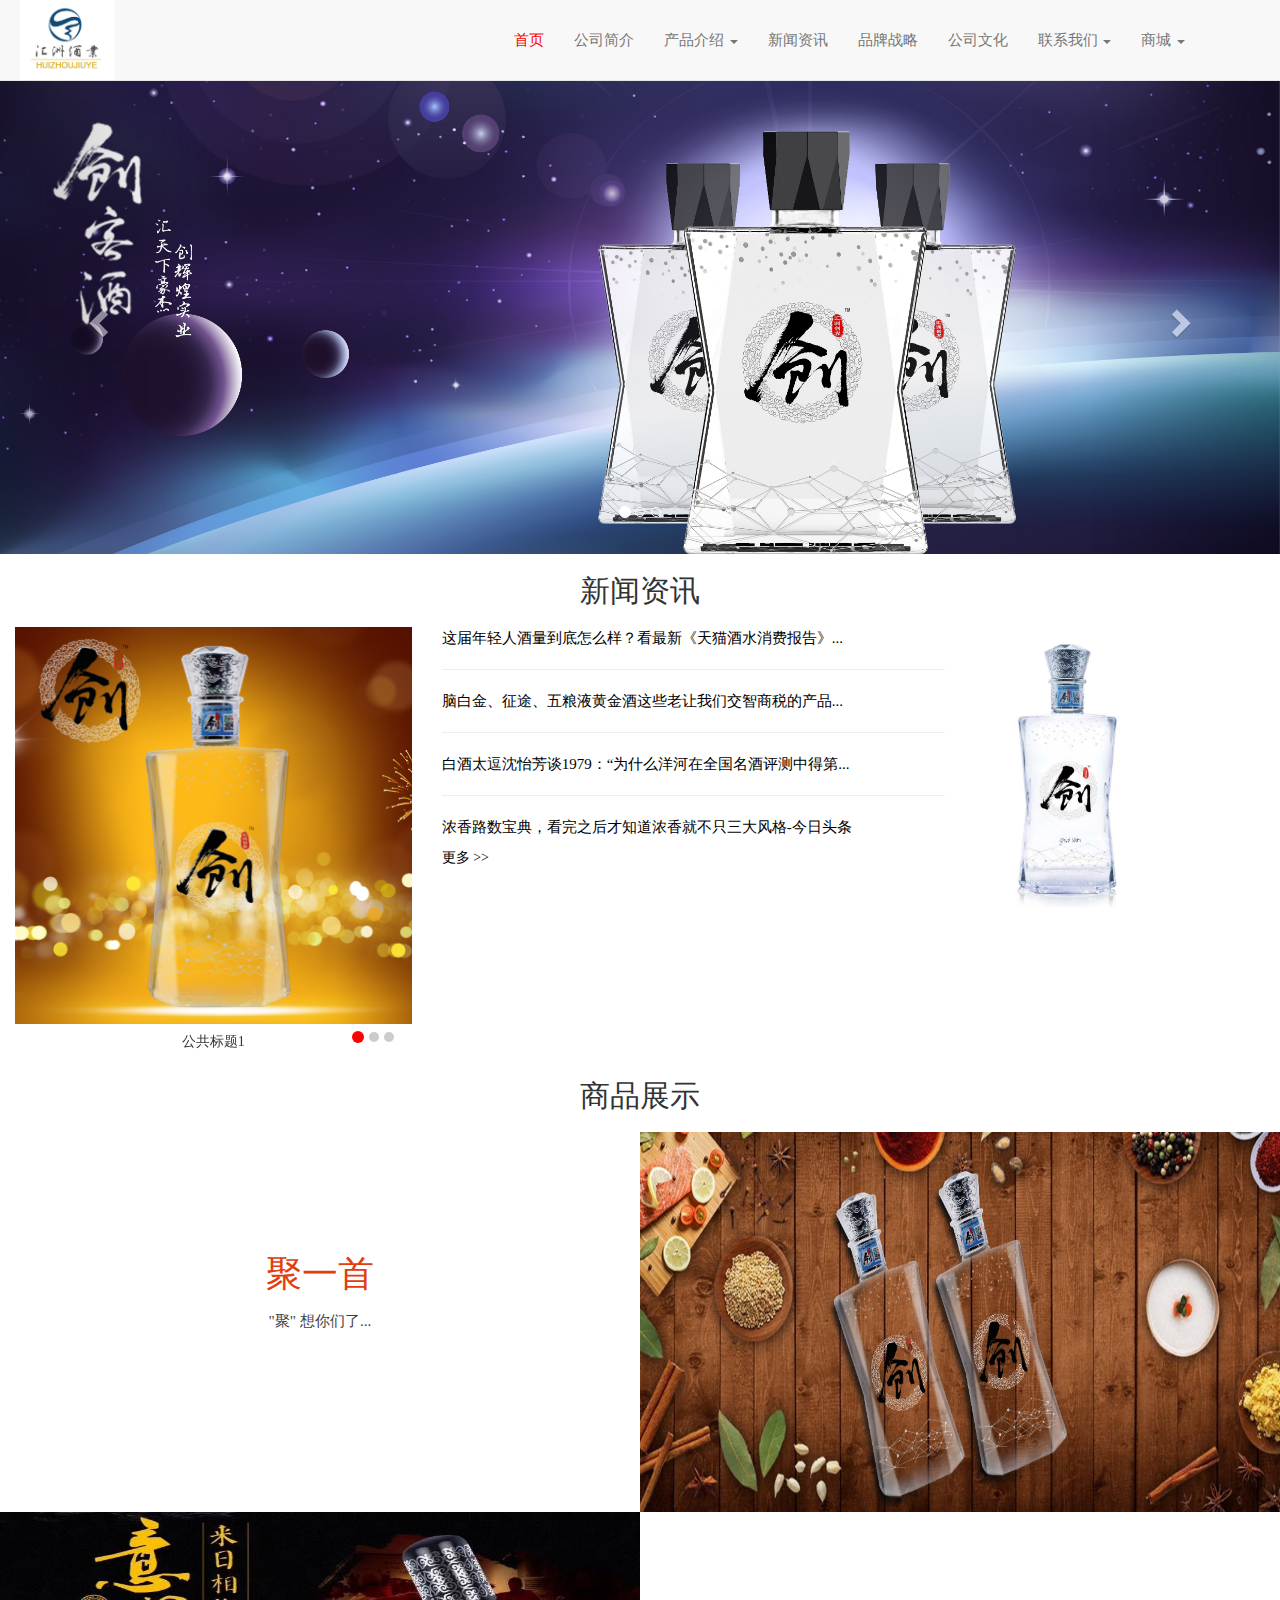
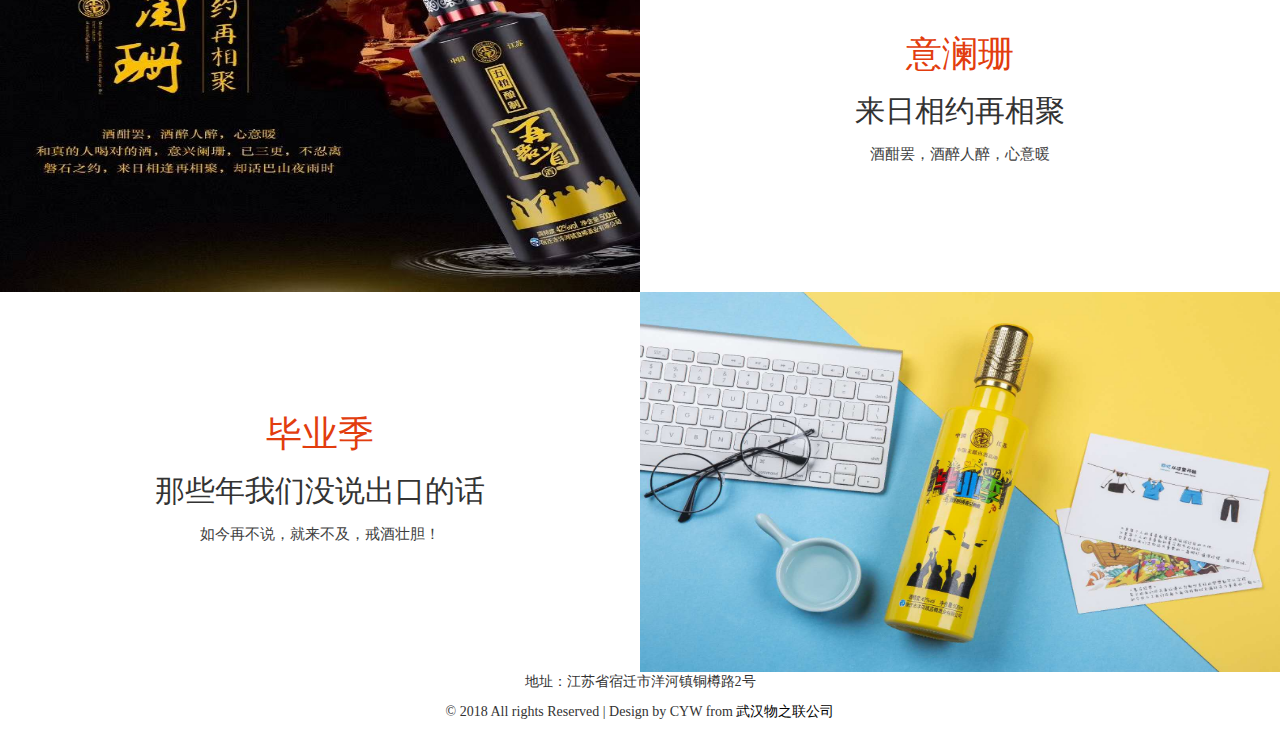
<file: index.html>
<!DOCTYPE html>
<html lang="en">
<head>
    <meta charset="UTF-8">
    <title>江苏汇洲酒业有限公司</title>
    <meta name="viewport" content="width=device-width, initial-scale=1.0, maximum-scale=1, user-scalable=no">
    <link rel="stylesheet" href="css/bootstrap.css">
    <link rel="stylesheet" href="css/css.css">
    <link rel="stylesheet" href="css/mediaqueries.css">
    <script type="application/javascript" src="js/jquery-1.11.1.js"></script>
    <script type="application/javascript" src="js/bootstrap.min.js"></script>
</head>
<body>
<header>
    <nav class="navbar navbar-default navbar-fixed-top" role="navigation" id="main_menu">
        <div class="navbar-header">
            <button type="button" class="navbar-toggle" data-toggle="collapse" data-target="#menu">
                <span class="sr-only">展开导航</span>
                <span class="icon-bar"></span>
                <span class="icon-bar"></span>
                <span class="icon-bar"></span>

            </button>
            <a href="#" class="navbar-brand m_bra">
                <img src="img/logo.png" alt="" class="logo">
            </a>
        </div>
        <div class="collapse navbar-collapse m_bar" id="menu">
            <ul class="nav navbar-nav m_nav">
                <li><a href="#" class="active">首页</a></li>
                <li><a href="intorduction.html">公司简介</a></li>
                <li class="dropdown"><a href="" class="dropdown-toggle" data-toggle="dropdown">产品介绍 <b class="caret"></b></a>
                    <ul class="dropdown-menu">
                        <li><a href="chuangke.html">新品上市</a></li>
                        <li class="divider"></li>
                        <li><a href="chengnian.html">成年老窖</a></li>
                    </ul>
                </li>
                <li><a href="news.html">新闻资讯</a></li>
                <li><a href="pinpai.html">品牌战略</a></li>
                <li><a href="wenhua.html">公司文化</a></li>
                <li class="dropdown"><a href="" class="dropdown-toggle" data-toggle="dropdown">联系我们 <b class="caret"></b></a>
                    <ul class="dropdown-menu">
                        <li><a href=""><img src="img/wechat.jpg" style="height: auto;width: 100%;" alt=""></a></li>
                        <li><a href="">Tel:0527-84930002</a></li>
                        <li><a href="">Tel:13951092103</a></li>
                    </ul>
                </li>
                <li class="dropdown"><a href="" class="dropdown-toggle" data-toggle="dropdown">商城 <b class="caret"></b></a>
                    <ul class="dropdown-menu">
                        <li><a href=""><img src="img/shangcheng.jpg" style="height: auto;width: 100%;" alt=""></a></li>
                    </ul>
                </li>
            </ul>
        </div>
    </nav>
</header>
<div id="box" class="carousel slide" data-ride="carousel">
    <!--标识-->
    <ol class="carousel-indicators">
        <li data-target="#box" data-slide-to="0" class="active"></li>
        <li data-target="#box" data-slide-to="1"></li>
        <li data-target="#box" data-slide-to="2"></li>
    </ol>
    <!--幻灯片-->
    <div class="carousel-inner">
        <div class="item active">
            <img src="img/banner1.png" alt="">
        </div>
        <div class="item">
            <img src="img/banner2.png" alt="">
        </div>
        <div class="item">
            <img src="img/banner3.png" alt="">
        </div>
    </div>
    <a class="left carousel-control" href="#box" data-slide="prev">
        <span class="glyphicon glyphicon-chevron-left"></span>
    </a>
    <a class="right carousel-control" href="#box" data-slide="next">
        <span class="glyphicon glyphicon-chevron-right"></span>
    </a>
</div>
<div class="news" id="news">
    <div class="title">
        <h2 class="text-center">新闻资讯</h2>
    </div>
    <div class="row">
        <div class="col-md-4">
            <div class="col-md-12 carousel slide" data-ride="carousel" id="box2">
                <ol class="carousel-indicators">
                    <li data-target="#box2" data-slide-to="0" class="active"></li>
                    <li data-target="#box2" data-slide-to="1"></li>
                    <li data-target="#box2" data-slide-to="2"></li>
                </ol>
                <!--幻灯片-->
                <div class="carousel-inner">
                    <div class="item active">
                        <img src="img/公告1.jpg" alt="">
                        <h5 class="text-center">公共标题1</h5>
                    </div>
                    <div class="item">
                        <img src="img/公告2.jpg" alt="">
                        <h5 class="text-center">公告标题2</h5>
                    </div>
                    <div class="item">
                        <img src="img/公告3.jpg" alt="">
                        <h5 class="text-center">公告标题3</h5>
                    </div>
                </div>
                <!--<a class="left carousel-control" href="#box2" data-slide="prev">-->
                <!--<span class="glyphicon glyphicon-chevron-left"></span>-->
                <!--</a>-->
                <!--<a class="right carousel-control" href="#box2" data-slide="next">-->
                <!--<span class="glyphicon glyphicon-chevron-right"></span>-->
                <!--</a>-->
            </div>
        </div>
        <div class="col-md-5">
            <ul class="list-unstyled" style="font-size: 15px;line-height: 22px;">
                <li><a target="_blank" href="https://mp.weixin.qq.com/s/_AyxGKOj5jBj746mWYVAgw">这届年轻人酒量到底怎么样？看最新《天猫酒水消费报告》...</a></li>
                <hr>
                <li><a target="_blank" href="https://mp.weixin.qq.com/s/t5xZHQ5xQMq5MisZAuX93g">脑白金、征途、五粮液黄金酒这些老让我们交智商税的产品...</a></li>
                <hr>
                <li><a target="_blank" href="https://open.weixin.qq.com/connect/oauth2/authorize?appid=wx4f25ec23f89d01f2&redirect_uri=https%3A%2F%2Fwx.vivatech.cn%2Fapp%2Findex.php%3Fi%3D36%26c%3Dauth%26a%3Doauth%26scope%3Dsnsapi_base&response_type=code&scope=snsapi_base&state=we7sid-b93391d907f7f4ececefa44c81335c84#wechat_redirect">白酒太逗沈怡芳谈1979：“为什么洋河在全国名酒评测中得第...</a></li>
                <hr>
                <li><a target="_blank" href="https://www.toutiao.com/i6579409617418191363/?tt_from=weixin&utm_campaign=client_share&wxshare_count=1&timestamp=1537887609&app=news_article&utm_source=weixin&iid=44315405299&utm_medium=toutiao_android&group_id=6579409617418191363">浓香路数宝典，看完之后才知道浓香就不只三大风格-今日头条</a></li>
            </ul>
            <a href="news.html"> 更多 >></a>
        </div>
        <div class="col-md-2">
            <img src="img/公告4.jpg" alt="" style="width: 100%;height: auto">
        </div>
    </div>
</div>
<div class="goods" id="goods">
    <div class="title">
        <h2 class="text-center">商品展示</h2>
    </div>
    <div class="row">
        <!--<div class="col-md-6 good_item">-->
            <!--<img src="img/good_item1.jpg" style="width: 100%; height: 380px" alt="">-->
        <!--</div>-->
        <!--<div class="col-md-6 good_desc" style="height: 380px;">-->
            <!--<h1>酒正酣</h1>-->
            <!--<h2>共忆青春好时节</h2>-->
            <!--<p>习惯了伪装，也习惯了多重角色的应酬与交际</p>-->
        <!--</div>-->
        <div class="col-md-6 good_desc" style="height: 380px;">
            <h1>聚一首</h1>
            <p>"聚" 想你们了...</p>
        </div>
        <div class="col-md-6 good_item">
            <img src="img/good-item3.jpg" style="width: 100%; height: 380px" alt="">
        </div>
        <div class="col-md-6 good_item">
            <img src="img/good_item2.jpg" style="width: 100%; height: 380px" alt="">
        </div>
        <div class="col-md-6 good_desc" style="height: 380px;">
            <h1>意澜珊</h1>
            <h2>来日相约再相聚</h2>
            <p>酒酣罢，酒醉人醉，心意暖</p>
        </div>
        <div class="col-md-6 good_desc" style="height: 380px;">
            <h1>毕业季</h1>
            <h2>那些年我们没说出口的话</h2>
            <p>如今再不说，就来不及，戒酒壮胆！</p>
        </div>
        <div class="col-md-6 good_item">
            <img src="img/good_item4.jpg" style="width: 100%; height: 380px" alt="">
        </div>
    </div>
</div>
<!--<div class="some">-->
    <!--<div class="mo"></div>-->
<!--</div>-->
<div class="copyright">
    <p>地址：江苏省宿迁市洋河镇铜樽路2号</p>
    <p> © 2018 All rights Reserved | Design by CYW <a href="#" target="_blank" title="">
    </a> from <a href="http://www.whutiot.com" title="" target="_blank">武汉物之联公司</a>
    </p>
</div>
</body>
</html>
</file>
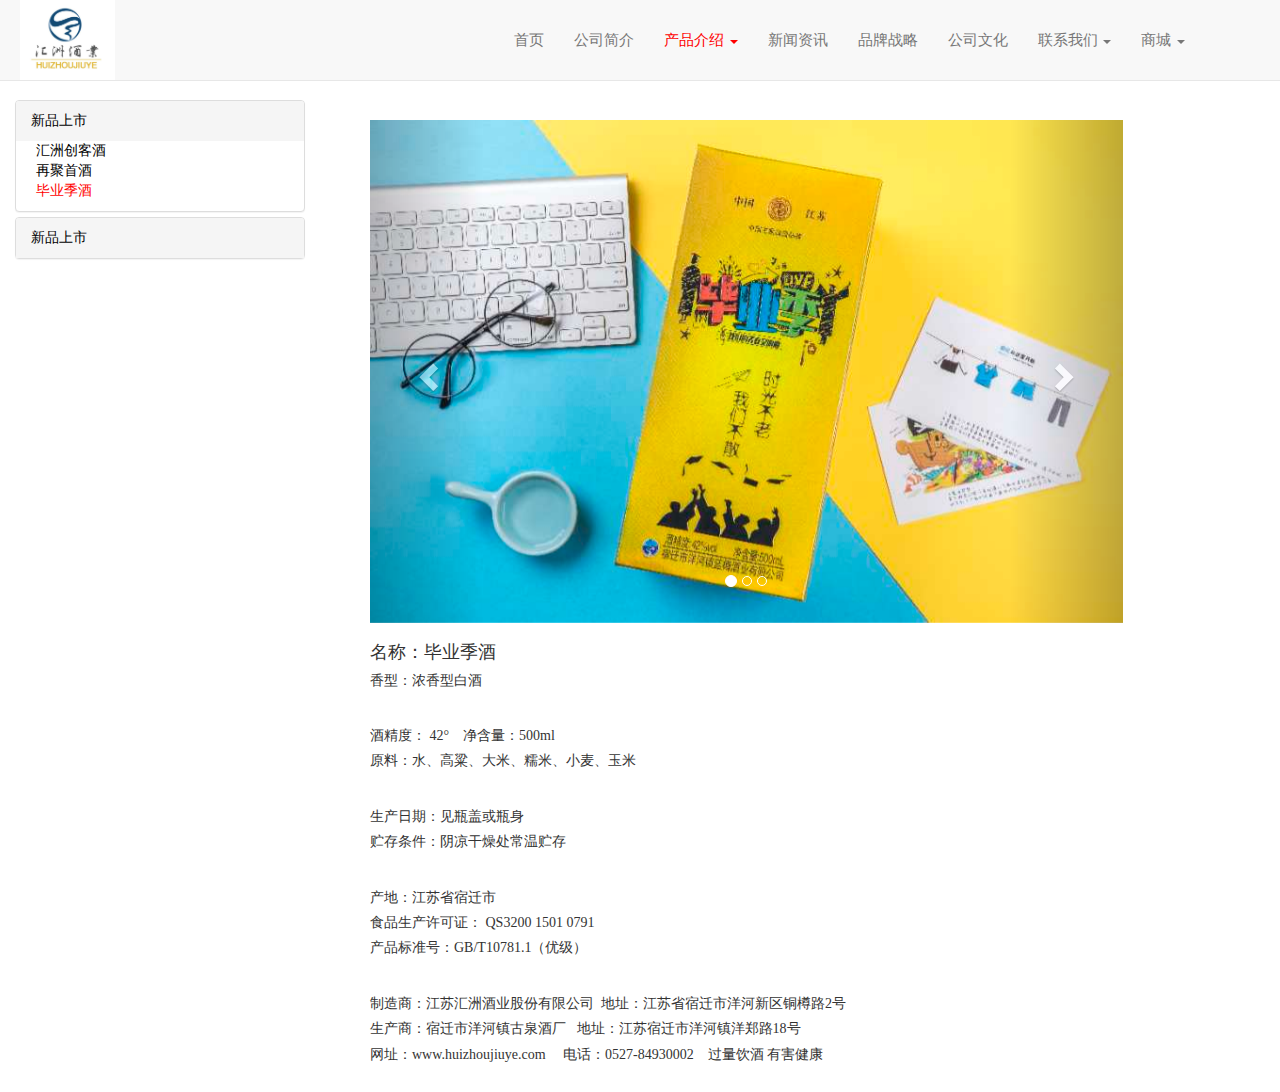
<file: biyeji.html>
<!DOCTYPE html>
<html lang="en">
<head>
    <meta charset="UTF-8">
    <title>江苏汇洲酒业有限公司</title>
    <meta name="viewport" content="width=device-width, initial-scale=1.0, maximum-scale=1, user-scalable=no">
    <link rel="stylesheet" href="css/bootstrap.css">
    <link rel="stylesheet" href="css/css.css">
    <link rel="stylesheet" href="css/mediaqueries.css">
    <script type="application/javascript" src="js/jquery-1.11.1.js"></script>
    <script type="application/javascript" src="js/bootstrap.min.js"></script>
    <!--<script>-->
    <!--window.onload= function (ev) {-->
    <!--function cleanWhitespace(oEelement) {-->
    <!--for (var i = 0; i < oEelement.childNodes.length; i++) {-->
    <!--var node = oEelement.childNodes[i];-->
    <!--if (node.nodeType == 3 && !/\S/.test(node.nodeValue)) {-->
    <!--node.parentNode.removeChild(node)-->
    <!--}-->
    <!--}-->
    <!--}-->
    <!--}-->
    <!--</script>-->
</head>
<body>
<header>
    <nav class="navbar navbar-default navbar-fixed-top" role="navigation" id="main_menu">
        <div class="navbar-header">
            <button type="button" class="navbar-toggle" data-toggle="collapse" data-target="#menu">
                <span class="sr-only">展开导航</span>
                <span class="icon-bar"></span>
                <span class="icon-bar"></span>
                <span class="icon-bar"></span>

            </button>
            <a href="#" class="navbar-brand m_bra">
                <img src="img/logo.png" alt="" class="logo">
            </a>
        </div>
        <div class="collapse navbar-collapse m_bar" id="menu">
            <ul class="nav navbar-nav m_nav">
                <li><a href="index.html">首页</a></li>
                <li><a href="intorduction.html">公司简介</a></li>
                <li class="dropdown"><a href="" class="dropdown-toggle active" data-toggle="dropdown">产品介绍 <b
                        class="caret"></b></a>
                    <ul class="dropdown-menu">
                        <li><a href="chuangke.html">新品上市</a></li>
                        <li class="divider"></li>
                        <li><a href="chengnian.html">成年老窖</a></li>
                    </ul>
                </li>
                <li><a href="news.html">新闻资讯</a></li>
                <li><a href="pinpai.html">品牌战略</a></li>
                <li><a href="wenhua.html">公司文化</a></li>
                <li class="dropdown"><a href="" class="dropdown-toggle" data-toggle="dropdown">联系我们 <b
                        class="caret"></b></a>
                    <ul class="dropdown-menu">
                        <li><a href=""><img src="img/wechat.jpg" style="height: auto;width: 100%;" alt=""></a></li>
                        <li><a href="">Tel:0527-8493002</a></li>
                        <li><a href="">Tel:13951092103</a></li>
                    </ul>
                </li>
                <li class="dropdown"><a href="" class="dropdown-toggle" data-toggle="dropdown">商城 <b class="caret"></b></a>
                    <ul class="dropdown-menu">
                        <li><a href=""><img src="img/shangcheng.jpg" style="height: auto;width: 100%;" alt=""></a></li>
                    </ul>
                </li>
            </ul>
        </div>
    </nav>
</header>
<div class="good row" style="margin-top: 100px">
    <div class="col-md-3">
        <div class="panel-group" id="goods">
            <div class="panel panel-default">
                <div class="panel-heading">
                    <a class="accordion-toggle" data-toggle="collapse" data-parent="#goods" href="#1">新品上市</a>
                </div>
                <div id="1" class="panel-collapse collapse in">
                    <ul class="list-unstyled" style="padding-left: 20px">
                        <li><a href="chuangke.html">汇洲创客酒</a></li>
                        <li><a href="zaijushou.html">再聚首酒</a></li>
                        <li><a href="#" class="active">毕业季酒</a></li>
                    </ul>
                </div>
            </div>
            <div class="panel panel-default">
                <div class="panel-heading">
                    <a class="accordion-toggle" data-toggle="collapse" data-parent="#goods" href="#2">新品上市</a>
                </div>
                <div id="2" class="panel-collapse collapse">
                    <ul class="list-unstyled" style="padding-left: 20px;">
                        <li>中国蓝</li>
                        <li>中国红</li>
                        <li>中国梦</li>
                        <li>九五之尊</li>
                        <li>琴酒</li>
                        <li>苏甄</li>
                        <li>生态原浆</li>
                        <li>窖藏</li>
                        <li>封坛原浆</li>
                        <li>私藏酒</li>
                        <li>吉祥如意</li>
                        <li>柔和大曲</li>
                        <li>洋河镇普曲洋河镇优曲</li>
                        <li>江苏普曲</li>
                        <li>人民小酒</li>
                        <li>革命小酒</li>
                        <li>高粱白酒</li>
                        <li>蓝色典藏</li>
                        <li>红花瓷</li>
                        <li>封坛大典</li>
                        <li>蓝色优曲蓝花国瓷</li>
                        <li>青花国瓷</li>
                    </ul>
                </div>
            </div>
        </div>
    </div>
    <div class="col-md-8 goods_item">
        <div class="col-md-12 carousel slide" style="margin-bottom: 20px;" data-ride="carousel" id="chuangke">
            <ol class="carousel-indicators">
                <li data-target="#chuangke" data-slide-to="0" class="active"></li>
                <li data-target="#chuangke" data-slide-to="1"></li>
                <li data-target="#chuangke" data-slide-to="2"></li>
            </ol>
            <!--幻灯片-->
            <div class="carousel-inner">
                <div class="item active">
                    <img src="img/biye1.jpg" alt="">
                </div>
                <div class="item">
                    <img src="img/biye2.jpg" alt="">
                </div>
                <div class="item">
                    <img src="img/biye3.jpg" alt="">
                </div>
            </div>
            <a class="left carousel-control" href="#chuangke" data-slide="prev">
                <span class="glyphicon glyphicon-chevron-left"></span>
            </a>
            <a class="right carousel-control" href="#chuangke" data-slide="next">
                <span class="glyphicon glyphicon-chevron-right"></span>
            </a>
        </div>
        <div>
            <h4>
                名称：毕业季酒
            </h4>
            <h5>香型：浓香型白酒</h5>     
            <h5>酒精度： 42°    净含量：500ml</h5>
            <h5>原料：水、高粱、大米、糯米、小麦、玉米</h5>   
            <h5>生产日期：见瓶盖或瓶身</h5>
            <h5>贮存条件：阴凉干燥处常温贮存</h5>   
            <h5>产地：江苏省宿迁市</h5>
            <h5>食品生产许可证： QS3200 1501 0791</h5>
            <h5>产品标准号：GB/T10781.1（优级）</h5>      
            <h5>制造商：江苏汇洲酒业股份有限公司  地址：江苏省宿迁市洋河新区铜樽路2号</h5>
            <h5>生产商：宿迁市洋河镇古泉酒厂   地址：江苏宿迁市洋河镇洋郑路18号</h5>
            <h5>网址：www.huizhoujiuye.com     电话：0527-84930002    过量饮酒 有害健康</h5>
        </div>
    </div>
</div>
</body>
</html>
</file>
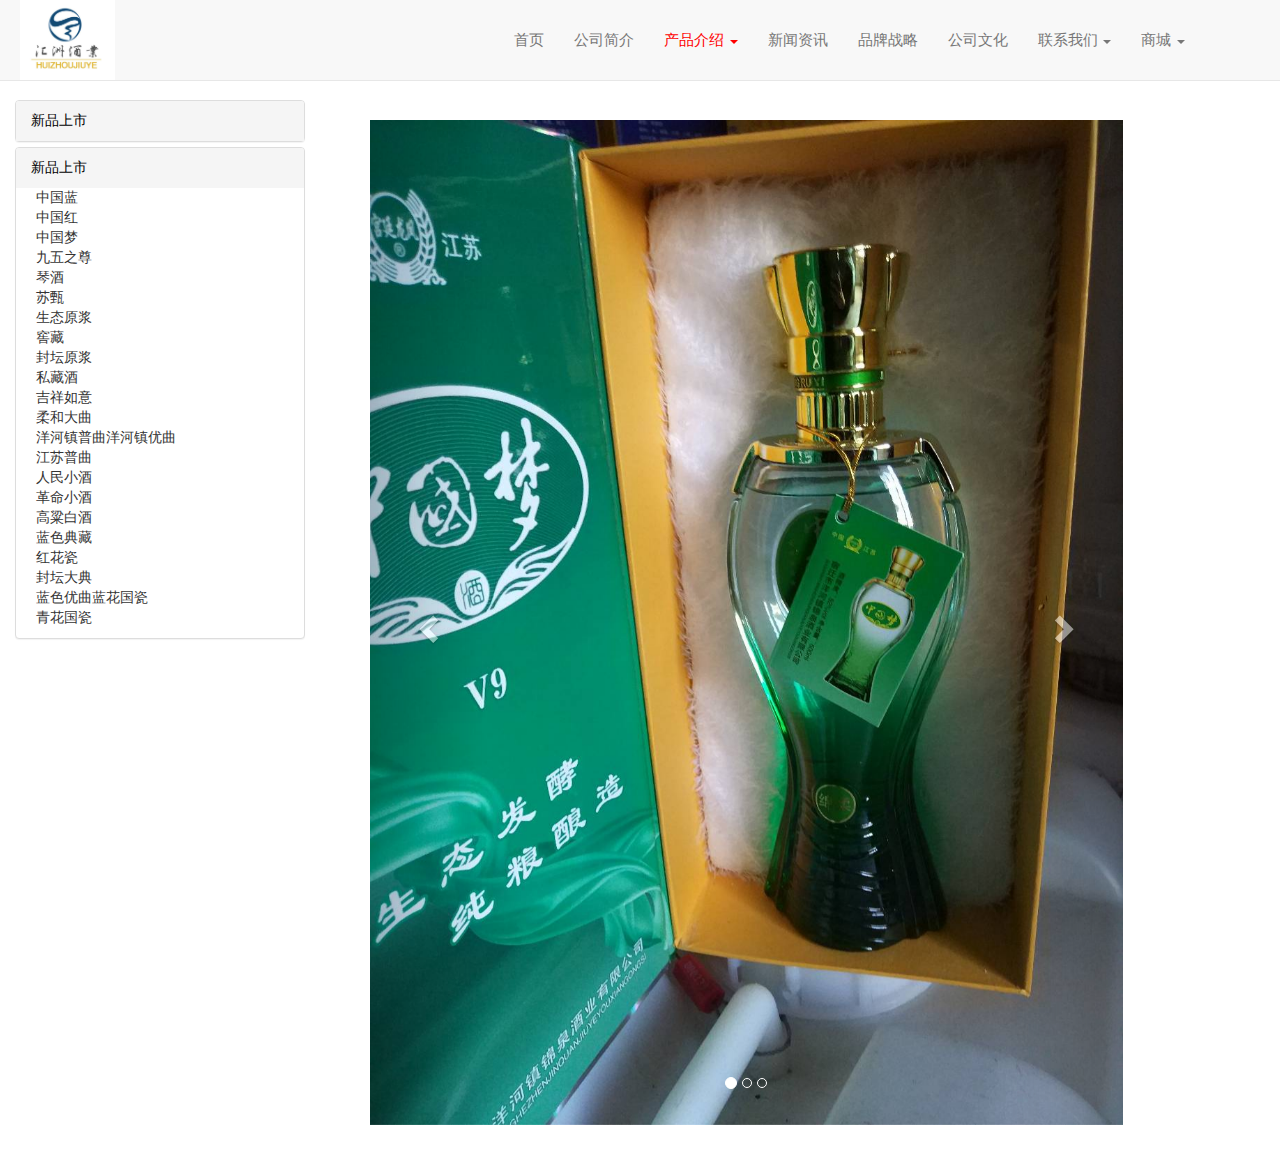
<file: chengnian.html>
<!DOCTYPE html>
<html lang="en">
<head>
    <meta charset="UTF-8">
    <title>江苏汇洲酒业有限公司</title>
    <meta name="viewport" content="width=device-width, initial-scale=1.0, maximum-scale=1, user-scalable=no">
    <link rel="stylesheet" href="css/bootstrap.css">
    <link rel="stylesheet" href="css/css.css">
    <link rel="stylesheet" href="css/mediaqueries.css">
    <script type="application/javascript" src="js/jquery-1.11.1.js"></script>
    <script type="application/javascript" src="js/bootstrap.min.js"></script>
</head>
<body>
<header>
    <nav class="navbar navbar-default navbar-fixed-top" role="navigation" id="main_menu">
        <div class="navbar-header">
            <button type="button" class="navbar-toggle" data-toggle="collapse" data-target="#menu">
                <span class="sr-only">展开导航</span>
                <span class="icon-bar"></span>
                <span class="icon-bar"></span>
                <span class="icon-bar"></span>

            </button>
            <a href="#" class="navbar-brand m_bra">
                <img src="img/logo.png" alt="" class="logo">
            </a>
        </div>
        <div class="collapse navbar-collapse m_bar" id="menu">
            <ul class="nav navbar-nav m_nav">
                <li><a href="index.html">首页</a></li>
                <li><a href="intorduction.html">公司简介</a></li>
                <li class="dropdown"><a href="" class="dropdown-toggle active" data-toggle="dropdown">产品介绍 <b
                        class="caret"></b></a>
                    <ul class="dropdown-menu">
                        <li><a href="chuangke.html">新品上市</a></li>
                        <li class="divider"></li>
                        <li><a href="chengnian.html">成年老窖</a></li>
                    </ul>
                </li>
                <li><a href="news.html">新闻资讯</a></li>
                <li><a href="">品牌战略</a></li>
                <li><a href="">公司文化</a></li>
                <li class="dropdown"><a href="" class="dropdown-toggle" data-toggle="dropdown">联系我们 <b
                        class="caret"></b></a>
                    <ul class="dropdown-menu">
                        <li><a href=""><img src="img/wechat.jpg" style="height: auto;width: 100%;" alt=""></a></li>
                        <li><a href="">Tel:0527-8493002</a></li>
                        <li><a href="">Tel:13951092103</a></li>
                    </ul>
                </li>
                <li class="dropdown"><a href="" class="dropdown-toggle" data-toggle="dropdown">商城 <b class="caret"></b></a>
                    <ul class="dropdown-menu">
                        <li><a href=""><img src="img/shangcheng.jpg" style="height: auto;width: 100%;" alt=""></a></li>
                    </ul>
                </li>
            </ul>
        </div>
    </nav>
</header>
<div class="good row" style="margin-top: 100px">
    <div class="col-md-3">
        <div class="panel-group" id="goods">
            <div class="panel panel-default">
                <div class="panel-heading">
                    <a class="accordion-toggle" data-toggle="collapse" data-parent="#goods" href="#1">新品上市</a>
                </div>
                <div id="1" class="panel-collapse collapse">
                    <ul class="list-unstyled" style="padding-left: 20px">
                        <li><a href="chuangke.html">汇洲创客酒</a></li>
                        <li><a href="zaijushou.html">再聚首酒</a></li>
                        <li><a href="">毕业季酒</a></li>
                    </ul>
                </div>
            </div>
            <div class="panel panel-default">
                <div class="panel-heading">
                    <a class="accordion-toggle" data-toggle="collapse" data-parent="#goods" href="#2">新品上市</a>
                </div>
                <div id="2" class="panel-collapse collapse in">
                    <ul class="list-unstyled" style="padding-left: 20px;">
                        <li>中国蓝</li>
                        <li>中国红</li>
                        <li>中国梦</li>
                        <li>九五之尊</li>
                        <li>琴酒</li>
                        <li>苏甄</li>
                        <li>生态原浆</li>
                        <li>窖藏</li>
                        <li>封坛原浆</li>
                        <li>私藏酒</li>
                        <li>吉祥如意</li>
                        <li>柔和大曲</li>
                        <li>洋河镇普曲洋河镇优曲</li>
                        <li>江苏普曲</li>
                        <li>人民小酒</li>
                        <li>革命小酒</li>
                        <li>高粱白酒</li>
                        <li>蓝色典藏</li>
                        <li>红花瓷</li>
                        <li>封坛大典</li>
                        <li>蓝色优曲蓝花国瓷</li>
                        <li>青花国瓷</li>
                    </ul>
                </div>
            </div>
        </div>
    </div>
    <div class="col-md-8 goods_item">
        <div class="col-md-12 carousel slide" style="margin-bottom: 20px;" data-ride="carousel" id="chuangke">
            <ol class="carousel-indicators">
                <li data-target="#chuangke" data-slide-to="0" class="active"></li>
                <li data-target="#chuangke" data-slide-to="1"></li>
                <li data-target="#chuangke" data-slide-to="2"></li>
            </ol>
            <!--幻灯片-->
            <div class="carousel-inner">
                <div class="item active">
                    <img src="img/n1.jpg" alt="">
                </div>
                <div class="item">
                    <img src="img/n2.jpg" alt="">
                </div>
                <div class="item">
                    <img src="img/n3.jpg" alt="">
                </div>
            </div>
            <a class="left carousel-control" href="#chuangke" data-slide="prev">
                <span class="glyphicon glyphicon-chevron-left"></span>
            </a>
            <a class="right carousel-control" href="#chuangke" data-slide="next">
                <span class="glyphicon glyphicon-chevron-right"></span>
            </a>
        </div>
    </div>
</div>
</body>
</html>
</file>
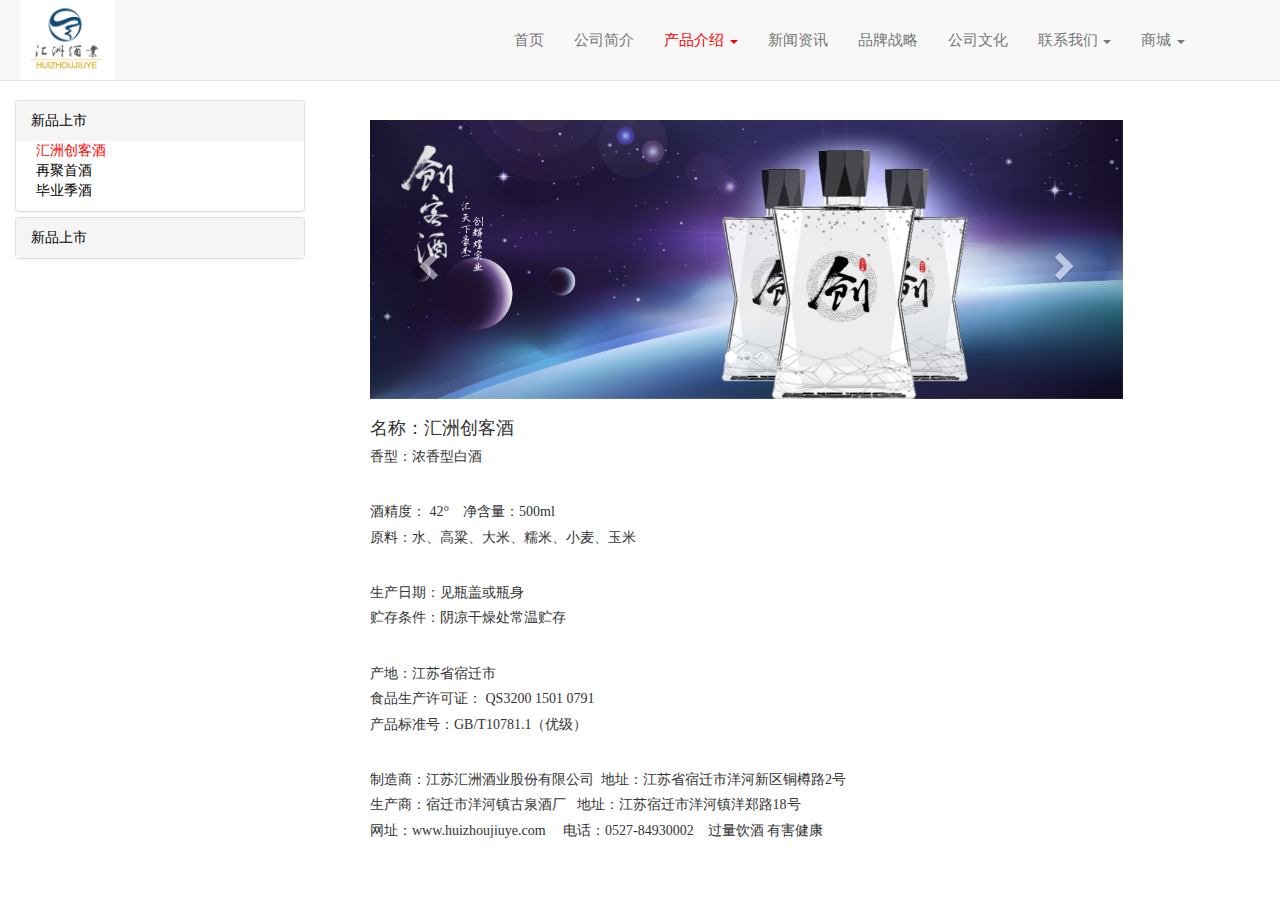
<file: chuangke.html>
<!DOCTYPE html>
<html lang="en">
<head>
    <meta charset="UTF-8">
    <title>江苏汇洲酒业有限公司</title>
    <meta name="viewport" content="width=device-width, initial-scale=1.0, maximum-scale=1, user-scalable=no">
    <link rel="stylesheet" href="css/bootstrap.css">
    <link rel="stylesheet" href="css/css.css">
    <link rel="stylesheet" href="css/mediaqueries.css">
    <script type="application/javascript" src="js/jquery-1.11.1.js"></script>
    <script type="application/javascript" src="js/bootstrap.min.js"></script>
    <!--<script>-->
        <!--window.onload= function (ev) {-->
            <!--function cleanWhitespace(oEelement) {-->
                <!--for (var i = 0; i < oEelement.childNodes.length; i++) {-->
                    <!--var node = oEelement.childNodes[i];-->
                    <!--if (node.nodeType == 3 && !/\S/.test(node.nodeValue)) {-->
                        <!--node.parentNode.removeChild(node)-->
                    <!--}-->
                <!--}-->
            <!--}-->
        <!--}-->
    <!--</script>-->
</head>
<body>
<header>
    <nav class="navbar navbar-default navbar-fixed-top" role="navigation" id="main_menu">
        <div class="navbar-header">
            <button type="button" class="navbar-toggle" data-toggle="collapse" data-target="#menu">
                <span class="sr-only">展开导航</span>
                <span class="icon-bar"></span>
                <span class="icon-bar"></span>
                <span class="icon-bar"></span>

            </button>
            <a href="#" class="navbar-brand m_bra">
                <img src="img/logo.png" alt="" class="logo">
            </a>
        </div>
        <div class="collapse navbar-collapse m_bar" id="menu">
            <ul class="nav navbar-nav m_nav">
                <li><a href="index.html">首页</a></li>
                <li><a href="intorduction.html">公司简介</a></li>
                <li class="dropdown"><a href="" class="dropdown-toggle active" data-toggle="dropdown">产品介绍 <b
                        class="caret"></b></a>
                    <ul class="dropdown-menu">
                        <li><a href="chuangke.html">新品上市</a></li>
                        <li class="divider"></li>
                        <li><a href="chengnian.html">成年老窖</a></li>
                    </ul>
                </li>
                <li><a href="news.html">新闻资讯</a></li>
                <li><a href="pinpai.html">品牌战略</a></li>
                <li><a href="wenhua.html">公司文化</a></li>
                <li class="dropdown"><a href="" class="dropdown-toggle" data-toggle="dropdown">联系我们 <b
                        class="caret"></b></a>
                    <ul class="dropdown-menu">
                        <li><a href=""><img src="img/wechat.jpg" style="height: auto;width: 100%;" alt=""></a></li>
                        <li><a href="">Tel:0527-8493002</a></li>
                        <li><a href="">Tel:13951092103</a></li>
                    </ul>
                </li>
                <li class="dropdown"><a href="" class="dropdown-toggle" data-toggle="dropdown">商城 <b class="caret"></b></a>
                    <ul class="dropdown-menu">
                        <li><a href=""><img src="img/shangcheng.jpg" style="height: auto;width: 100%;" alt=""></a></li>
                    </ul>
                </li>
            </ul>
        </div>
    </nav>
</header>
<div class="good row" style="margin-top: 100px;">
    <div class="col-md-3">
        <div class="panel-group" id="goods">
            <div class="panel panel-default">
                <div class="panel-heading">
                    <a class="accordion-toggle" data-toggle="collapse" data-parent="#goods" href="#1">新品上市</a>
                </div>
                <div id="1" class="panel-collapse collapse in">
                    <ul class="list-unstyled" style="padding-left: 20px">
                        <li><a href="#" class="active">汇洲创客酒</a></li>
                        <li><a href="zaijushou.html">再聚首酒</a></li>
                        <li><a href="biyeji.html">毕业季酒</a></li>
                    </ul>
                </div>
            </div>
            <div class="panel panel-default">
                <div class="panel-heading">
                    <a class="accordion-toggle" data-toggle="collapse" data-parent="#goods" href="#2">新品上市</a>
                </div>
                <div id="2" class="panel-collapse collapse">
                    <ul class="list-unstyled" style="padding-left: 20px;">
                        <li>中国蓝</li>
                        <li>中国红</li>
                        <li>中国梦</li>
                        <li>九五之尊</li>
                        <li>琴酒</li>
                        <li>苏甄</li>
                        <li>生态原浆</li>
                        <li>窖藏</li>
                        <li>封坛原浆</li>
                        <li>私藏酒</li>
                        <li>吉祥如意</li>
                        <li>柔和大曲</li>
                        <li>洋河镇普曲洋河镇优曲</li>
                        <li>江苏普曲</li>
                        <li>人民小酒</li>
                        <li>革命小酒</li>
                        <li>高粱白酒</li>
                        <li>蓝色典藏</li>
                        <li>红花瓷</li>
                        <li>封坛大典</li>
                        <li>蓝色优曲蓝花国瓷</li>
                        <li>青花国瓷</li>
                    </ul>
                </div>
            </div>
        </div>
    </div>
    <div class="col-md-8 goods_item">
        <div class="col-md-12 carousel slide" style="margin-bottom: 20px;" data-ride="carousel" id="chuangke">
            <ol class="carousel-indicators">
                <li data-target="#chuangke" data-slide-to="0" class="active"></li>
                <li data-target="#chuangke" data-slide-to="1"></li>
                <li data-target="#chuangke" data-slide-to="2"></li>
            </ol>
            <!--幻灯片-->
            <div class="carousel-inner">
                <div class="item active">
                    <img src="img/banner1.png" alt="">
                </div>
                <div class="item">
                    <img src="img/banner2.png" alt="">
                </div>
                <div class="item">
                    <img src="img/banner3.png" alt="">
                </div>
            </div>
            <a class="left carousel-control" href="#chuangke" data-slide="prev">
                <span class="glyphicon glyphicon-chevron-left"></span>
            </a>
            <a class="right carousel-control" href="#chuangke" data-slide="next">
                <span class="glyphicon glyphicon-chevron-right"></span>
            </a>
        </div>
        <div>
            <h4>
                名称：汇洲创客酒
            </h4>
            <h5>香型：浓香型白酒</h5>     
            <h5>酒精度： 42°    净含量：500ml</h5>
            <h5>原料：水、高粱、大米、糯米、小麦、玉米</h5>   
            <h5>生产日期：见瓶盖或瓶身</h5>
            <h5>贮存条件：阴凉干燥处常温贮存</h5>   
            <h5>产地：江苏省宿迁市</h5>
            <h5>食品生产许可证： QS3200 1501 0791</h5>
            <h5>产品标准号：GB/T10781.1（优级）</h5>      
            <h5>制造商：江苏汇洲酒业股份有限公司  地址：江苏省宿迁市洋河新区铜樽路2号</h5>
            <h5>生产商：宿迁市洋河镇古泉酒厂   地址：江苏宿迁市洋河镇洋郑路18号</h5>
            <h5>网址：www.huizhoujiuye.com     电话：0527-84930002    过量饮酒 有害健康</h5>
        </div>
    </div>
</div>
</body>
</html>
</file>
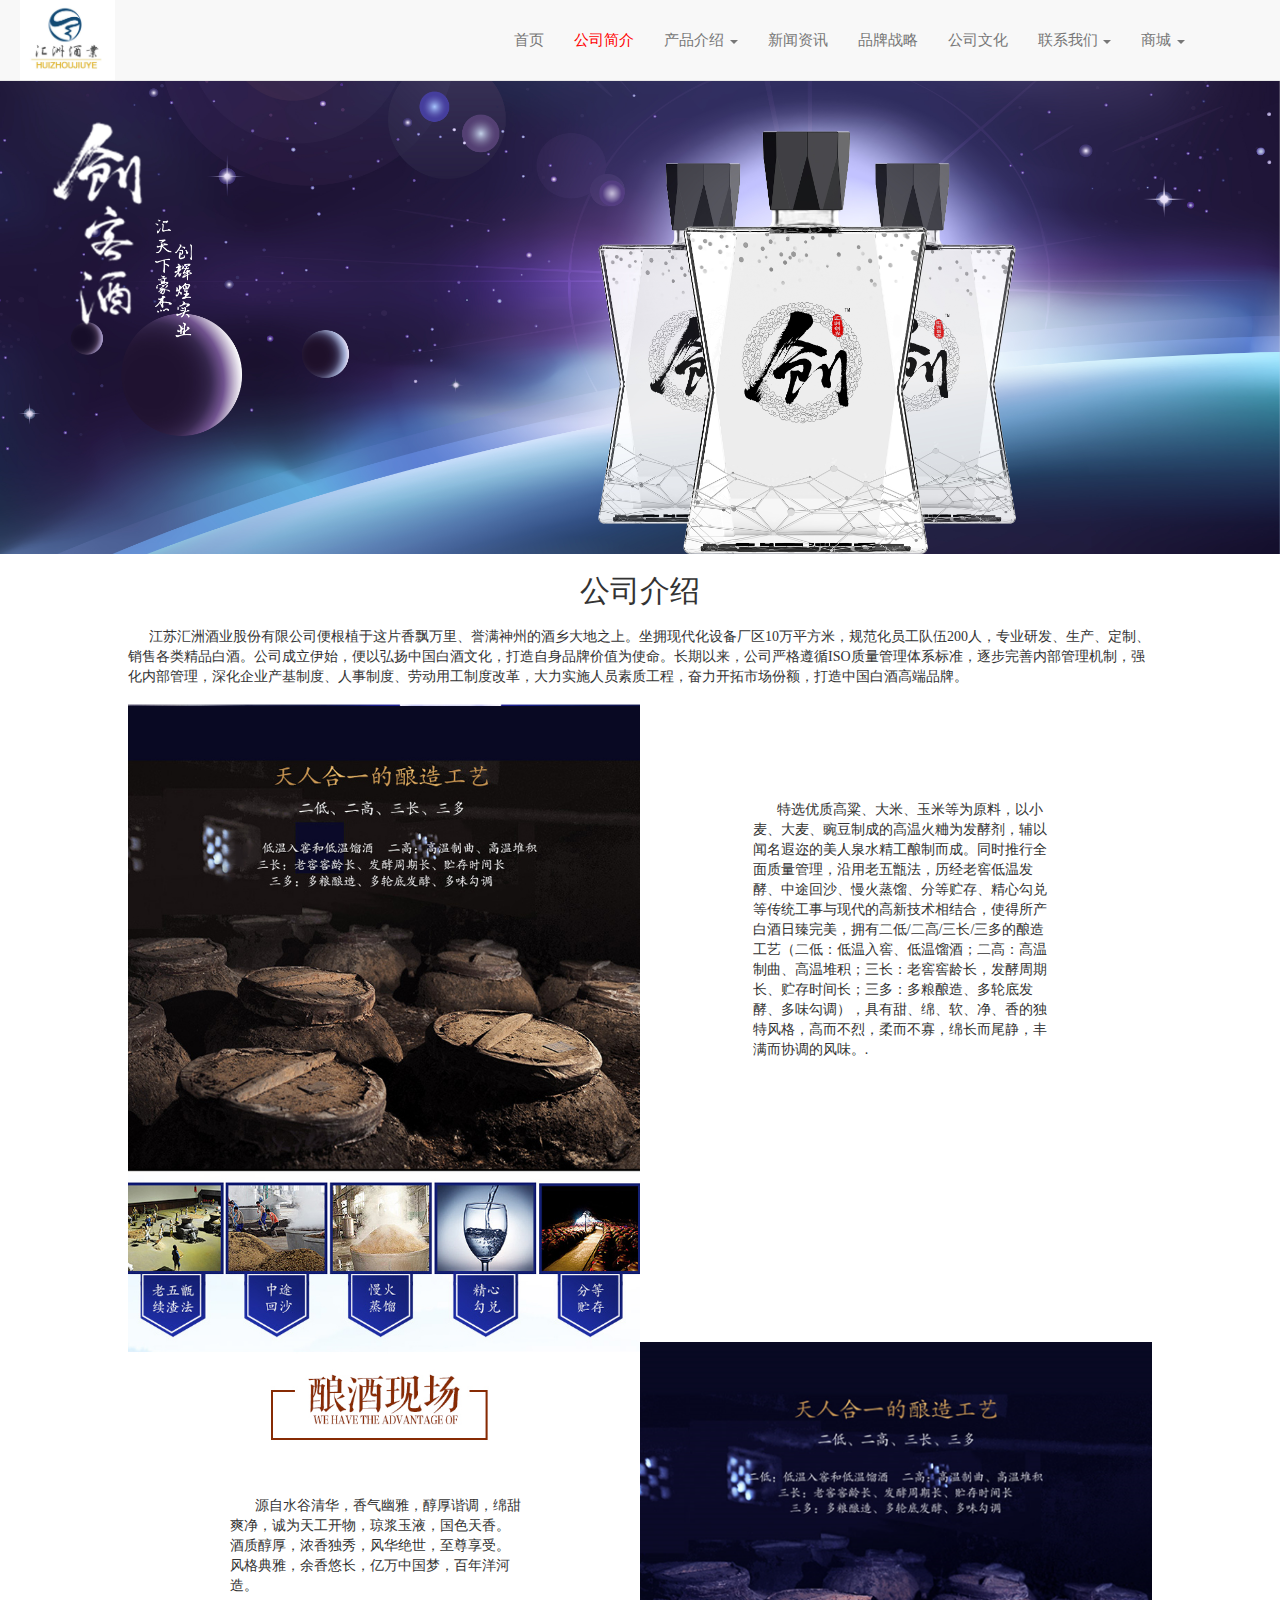
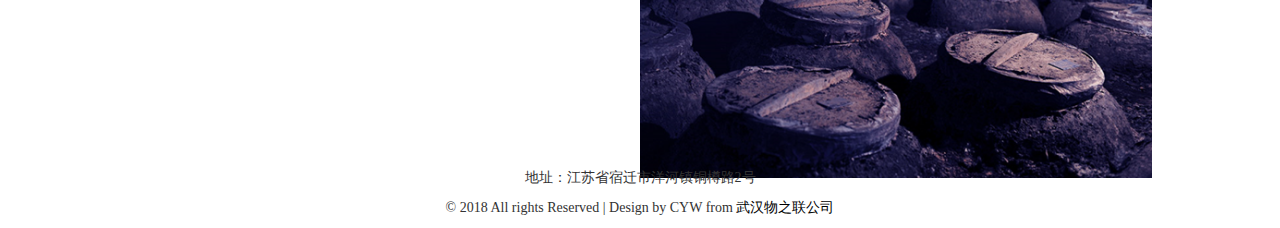
<file: intorduction.html>
<!DOCTYPE html>
<html lang="en">
<head>
    <meta charset="UTF-8">
    <title>江苏汇洲酒业有限公司</title>
    <meta name="viewport" content="width=device-width, initial-scale=1.0, maximum-scale=1, user-scalable=no">
    <link rel="stylesheet" href="css/bootstrap.css">
    <link rel="stylesheet" href="css/css.css">
    <link rel="stylesheet" href="css/mediaqueries.css">
    <script type="application/javascript" src="js/jquery-1.11.1.js"></script>
    <script type="application/javascript" src="js/bootstrap.min.js"></script>
</head>
<body>
<header>
    <nav class="navbar navbar-default navbar-fixed-top" role="navigation" id="main_menu">
        <div class="navbar-header">
            <button type="button" class="navbar-toggle" data-toggle="collapse" data-target="#menu">
                <span class="sr-only">展开导航</span>
                <span class="icon-bar"></span>
                <span class="icon-bar"></span>
                <span class="icon-bar"></span>

            </button>
            <a href="#" class="navbar-brand m_bra">
                <img src="img/logo.png" alt="" class="logo">
            </a>
        </div>
        <div class="collapse navbar-collapse m_bar" id="menu">
            <ul class="nav navbar-nav m_nav">
                <li><a href="index.html">首页</a></li>
                <li><a href="#" class="active">公司简介</a></li>
                <li class="dropdown"><a href="" class="dropdown-toggle" data-toggle="dropdown">产品介绍 <b
                        class="caret"></b></a>
                    <ul class="dropdown-menu">
                        <li><a href="">新品上市</a></li>
                        <li class="divider"></li>
                        <li><a href="chengnian.html">成年老窖</a></li>
                    </ul>
                </li>
                <li><a href="news.html">新闻资讯</a></li>
                <li><a href="pinpai.html">品牌战略</a></li>
                <li><a href="wenhua.html">公司文化</a></li>
                <li class="dropdown"><a href="" class="dropdown-toggle" data-toggle="dropdown">联系我们 <b
                        class="caret"></b></a>
                    <ul class="dropdown-menu">
                        <li><a href=""><img src="img/wechat.jpg" style="height: auto;width: 100%;" alt=""></a></li>
                        <li><a href="">Tel:0527-8493002</a></li>
                        <li><a href="">Tel:13951092103</a></li>
                    </ul>
                </li>
                <li class="dropdown"><a href="" class="dropdown-toggle" data-toggle="dropdown">商城 <b class="caret"></b></a>
                    <ul class="dropdown-menu">
                        <li><a href=""><img src="img/shangcheng.jpg" style="height: auto;width: 100%;" alt=""></a></li>
                    </ul>
                </li>
            </ul>
        </div>
    </nav>
</header>
<div class="main_img">
    <img src="img/banner1.png" style="width: 100%; height: auto;margin-top: 80px" alt="">
</div>
<div class="main_content">
    <div class="title" style="text-align: center;">
        <h2>公司介绍</h2>
    </div>
    <div class="content">
        <p>
            &nbsp &nbsp&nbsp
            &nbsp江苏汇洲酒业股份有限公司便根植于这片香飘万里、誉满神州的酒乡大地之上。坐拥现代化设备厂区10万平方米，规范化员工队伍200人，专业研发、生产、定制、销售各类精品白酒。公司成立伊始，便以弘扬中国白酒文化，打造自身品牌价值为使命。长期以来，公司严格遵循ISO质量管理体系标准，逐步完善内部管理机制，强化内部管理，深化企业产基制度、人事制度、劳动用工制度改革，大力实施人员素质工程，奋力开拓市场份额，打造中国白酒高端品牌。</span></a></li>
        </p>
        <div>
            <div class="gongyi" style="height: 645px;width: 50%; float: left;">
                <img src="img/gonyi1.jpg" style="width: 100%; height: auto; float: left" alt="">
            </div>
            <div style="float: right; width: 49%;height:645px;padding: 10% 10%;">
                <p>
                    &nbsp &nbsp &nbsp
                    &nbsp特选优质高粱、大米、玉米等为原料，以小麦、大麦、豌豆制成的高温火粬为发酵剂，辅以闻名遐迩的美人泉水精工酿制而成。同时推行全面质量管理，沿用老五甑法，历经老窖低温发酵、中途回沙、慢火蒸馏、分等贮存、精心勾兑等传统工事与现代的高新技术相结合，使得所产白酒日臻完美，拥有二低/二高/三长/三多的酿造工艺（二低：低温入窖、低温馏酒；二高：高温制曲、高温堆积；三长：老窖窖龄长，发酵周期长、贮存时间长；三多：多粮酿造、多轮底发酵、多味勾调），具有甜、绵、软、净、香的独特风格，高而不烈，柔而不寡，绵长而尾静，丰满而协调的风味。.
                </p>
            </div>
        </div>
        <div>
            <div style="width: 49%;padding: 15% 10%;float: left; height: 371px;">
                <p>
                    &nbsp &nbsp &nbsp &nbsp源自水谷清华，香气幽雅，醇厚谐调，绵甜爽净，诚为天工开物，琼浆玉液，国色天香。
                    酒质醇厚，浓香独秀，风华绝世，至尊享受。
                    风格典雅，余香悠长，亿万中国梦，百年洋河造。
                </p>
            </div>
            <div class="fengge" style="height: 371px;width: 50%;float: right">
                <img src="img/JY1.jpg" style="width: 100%; height: auto; float: right;" alt="">
            </div>
        </div>
    </div>
</div>
<div class="copyright">
    <p>地址：江苏省宿迁市洋河镇铜樽路2号</p>
    <p> © 2018 All rights Reserved | Design by CYW <a href="#" target="_blank" title="">
    </a> from <a href="http://www.whutiot.com" title="" target="_blank">武汉物之联公司</a>
    </p>
</div>
</body>
</html>
</file>
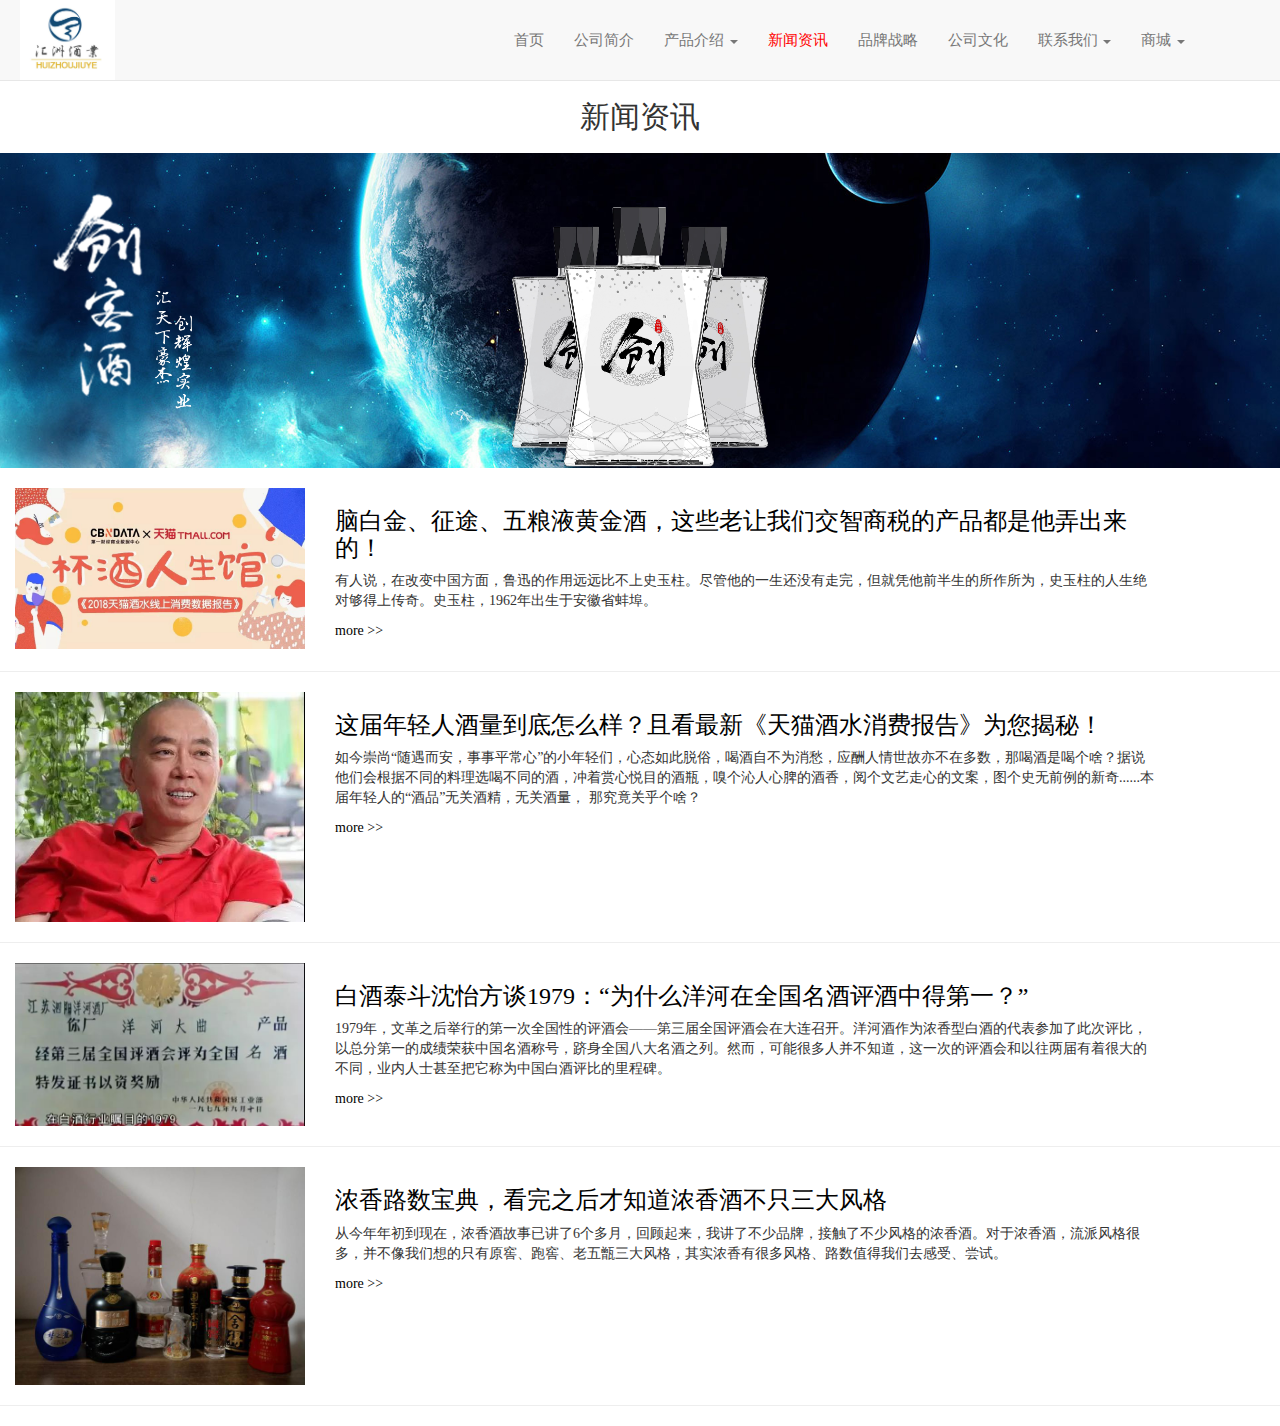
<file: news.html>
<!DOCTYPE html>
<html lang="en">
<head>
    <meta charset="UTF-8">
    <title>江苏汇洲酒业有限公司</title>
    <meta name="viewport" content="width=device-width, initial-scale=1.0, maximum-scale=1, user-scalable=no">
    <link rel="stylesheet" href="css/bootstrap.css">
    <link rel="stylesheet" href="css/css.css">
    <link rel="stylesheet" href="css/mediaqueries.css">
    <script type="application/javascript" src="js/jquery-1.11.1.js"></script>
    <script type="application/javascript" src="js/bootstrap.min.js"></script>
</head>
<body>
<header>
    <nav class="navbar navbar-default navbar-fixed-top" role="navigation" id="main_menu">
        <div class="navbar-header">
            <button type="button" class="navbar-toggle" data-toggle="collapse" data-target="#menu">
                <span class="sr-only">展开导航</span>
                <span class="icon-bar"></span>
                <span class="icon-bar"></span>
                <span class="icon-bar"></span>

            </button>
            <a href="#" class="navbar-brand m_bra">
                <img src="img/logo.png" alt="" class="logo">
            </a>
        </div>
        <div class="collapse navbar-collapse m_bar" id="menu">
            <ul class="nav navbar-nav m_nav">
                <li><a href="index.html">首页</a></li>
                <li><a href="intorduction.html">公司简介</a></li>
                <li class="dropdown"><a href="" class="dropdown-toggle" data-toggle="dropdown">产品介绍 <b
                        class="caret"></b></a>
                    <ul class="dropdown-menu">
                        <li><a href="chuangke.html">新品上市</a></li>
                        <li class="divider"></li>
                        <li><a href="chengnian.html">成年老窖</a></li>
                    </ul>
                </li>
                <li><a href="#" class="active">新闻资讯</a></li>
                <li><a href="pinpai.html">品牌战略</a></li>
                <li><a href="wenhua.html">公司文化</a></li>
                <li class="dropdown"><a href="" class="dropdown-toggle" data-toggle="dropdown">联系我们 <b
                        class="caret"></b></a>
                    <ul class="dropdown-menu">
                        <li><a href=""><img src="img/wechat.jpg" style="height: auto;width: 100%;" alt=""></a></li>
                        <li><a href="">Tel:0527-8493002</a></li>
                        <li><a href="">Tel:13951092103</a></li>
                    </ul>
                </li>
                <li class="dropdown"><a href="" class="dropdown-toggle" data-toggle="dropdown">商城 <b class="caret"></b></a>
                    <ul class="dropdown-menu">
                        <li><a href=""><img src="img/shangcheng.jpg" style="height: auto;width: 100%;" alt=""></a></li>
                    </ul>
                </li>
            </ul>
        </div>
    </nav>
</header>
<div class="news_main">
    <div class="title text-center">
        <h2>新闻资讯</h2>
    </div>
    <div style="margin-bottom: 20px;">
        <img src="img/9.jpg" style="width: 100%; height: auto;" alt="">
    </div>
    <div class="row">
        <div class="col-md-3">
            <img src="img/new1.jpg" style="width: 100%;height: auto;" alt="">
        </div>
        <div class="col-md-8">
            <h3><a href="https://mp.weixin.qq.com/s/t5xZHQ5xQMq5MisZAuX93g">脑白金、征途、五粮液黄金酒，这些老让我们交智商税的产品都是他弄出来的！</a></h3>
            <p>有人说，在改变中国方面，鲁迅的作用远远比不上史玉柱。尽管他的一生还没有走完，但就凭他前半生的所作所为，史玉柱的人生绝对够得上传奇。史玉柱，1962年出生于安徽省蚌埠。
            </p>
            <p style="color: red;">
                <a href="https://mp.weixin.qq.com/s/t5xZHQ5xQMq5MisZAuX93g">more >></a>
            </p>
        </div>
    </div>
    <hr>
    <div class="row">
        <div class="col-md-3">
            <img src="img/new2.jpg" style="width: 100%;height: auto;" alt="">
        </div>
        <div class="col-md-8">
            <h3><a href="https://mp.weixin.qq.com/s/_AyxGKOj5jBj746mWYVAgw">这届年轻人酒量到底怎么样？且看最新《天猫酒水消费报告》为您揭秘！</a></h3>
            <p>如今崇尚“随遇而安，事事平常心”的小年轻们，心态如此脱俗，喝酒自不为消愁，应酬人情世故亦不在多数，那喝酒是喝个啥？据说他们会根据不同的料理选喝不同的酒，冲着赏心悦目的酒瓶，嗅个沁人心脾的酒香，阅个文艺走心的文案，图个史无前例的新奇......本届年轻人的“酒品”无关酒精，无关酒量，
                那究竟关乎个啥？
            </p>
            <p style="color: red;">
                <a href="https://mp.weixin.qq.com/s/_AyxGKOj5jBj746mWYVAgw">more >></a>
            </p>
        </div>
    </div>
    <hr>
    <div class="row">
        <div class="col-md-3">
            <img src="img/new3.jpg" style="width: 100%;height: auto;" alt="">
        </div>
        <div class="col-md-8">
            <h3><a target="_blank" href="https://wx.vivatech.cn/app/index.php?i=36&c=entry&do=detail&m=viva_yh_article&id=84&pcate=10&page=1&share_uid=988419&from=timeline&wxref=mp.weixin.qq.com">白酒泰斗沈怡方谈1979：“为什么洋河在全国名酒评酒中得第一？”</a></h3>
            <p>1979年，文革之后举行的第一次全国性的评酒会——第三届全国评酒会在大连召开。洋河酒作为浓香型白酒的代表参加了此次评比，以总分第一的成绩荣获中国名酒称号，跻身全国八大名酒之列。然而，可能很多人并不知道，这一次的评酒会和以往两届有着很大的不同，业内人士甚至把它称为中国白酒评比的里程碑。
            </p>
            <p style="color: red;">
                <a target="_blank" href="https://wx.vivatech.cn/app/index.php?i=36&c=entry&do=detail&m=viva_yh_article&id=84&pcate=10&page=1&share_uid=988419&from=timeline&wxref=mp.weixin.qq.com">more >></a>
            </p>
        </div>
    </div>
    <hr>
    <div class="row">
        <div class="col-md-3">
            <img src="img/new4.jpg" style="width: 100%;height: auto;" alt="">
        </div>
        <div class="col-md-8">
            <h3><a href="https://www.toutiao.com/i6579409617418191363/?tt_from=weixin&utm_campaign=client_share&wxshare_count=1&timestamp=1537887609&app=news_article&utm_source=weixin&iid=44315405299&utm_medium=toutiao_android&group_id=6579409617418191363">浓香路数宝典，看完之后才知道浓香酒不只三大风格</a></h3>
            <p>从今年年初到现在，浓香酒故事已讲了6个多月，回顾起来，我讲了不少品牌，接触了不少风格的浓香酒。对于浓香酒，流派风格很多，并不像我们想的只有原窖、跑窖、老五甑三大风格，其实浓香有很多风格、路数值得我们去感受、尝试。
            </p>
            <p style="color: red;">
                <a href="https://www.toutiao.com/i6579409617418191363/?tt_from=weixin&utm_campaign=client_share&wxshare_count=1&timestamp=1537887609&app=news_article&utm_source=weixin&iid=44315405299&utm_medium=toutiao_android&group_id=6579409617418191363">more >></a>
            </p>
        </div>
    </div>
    <hr>
</div>
</body>
</html>
</file>
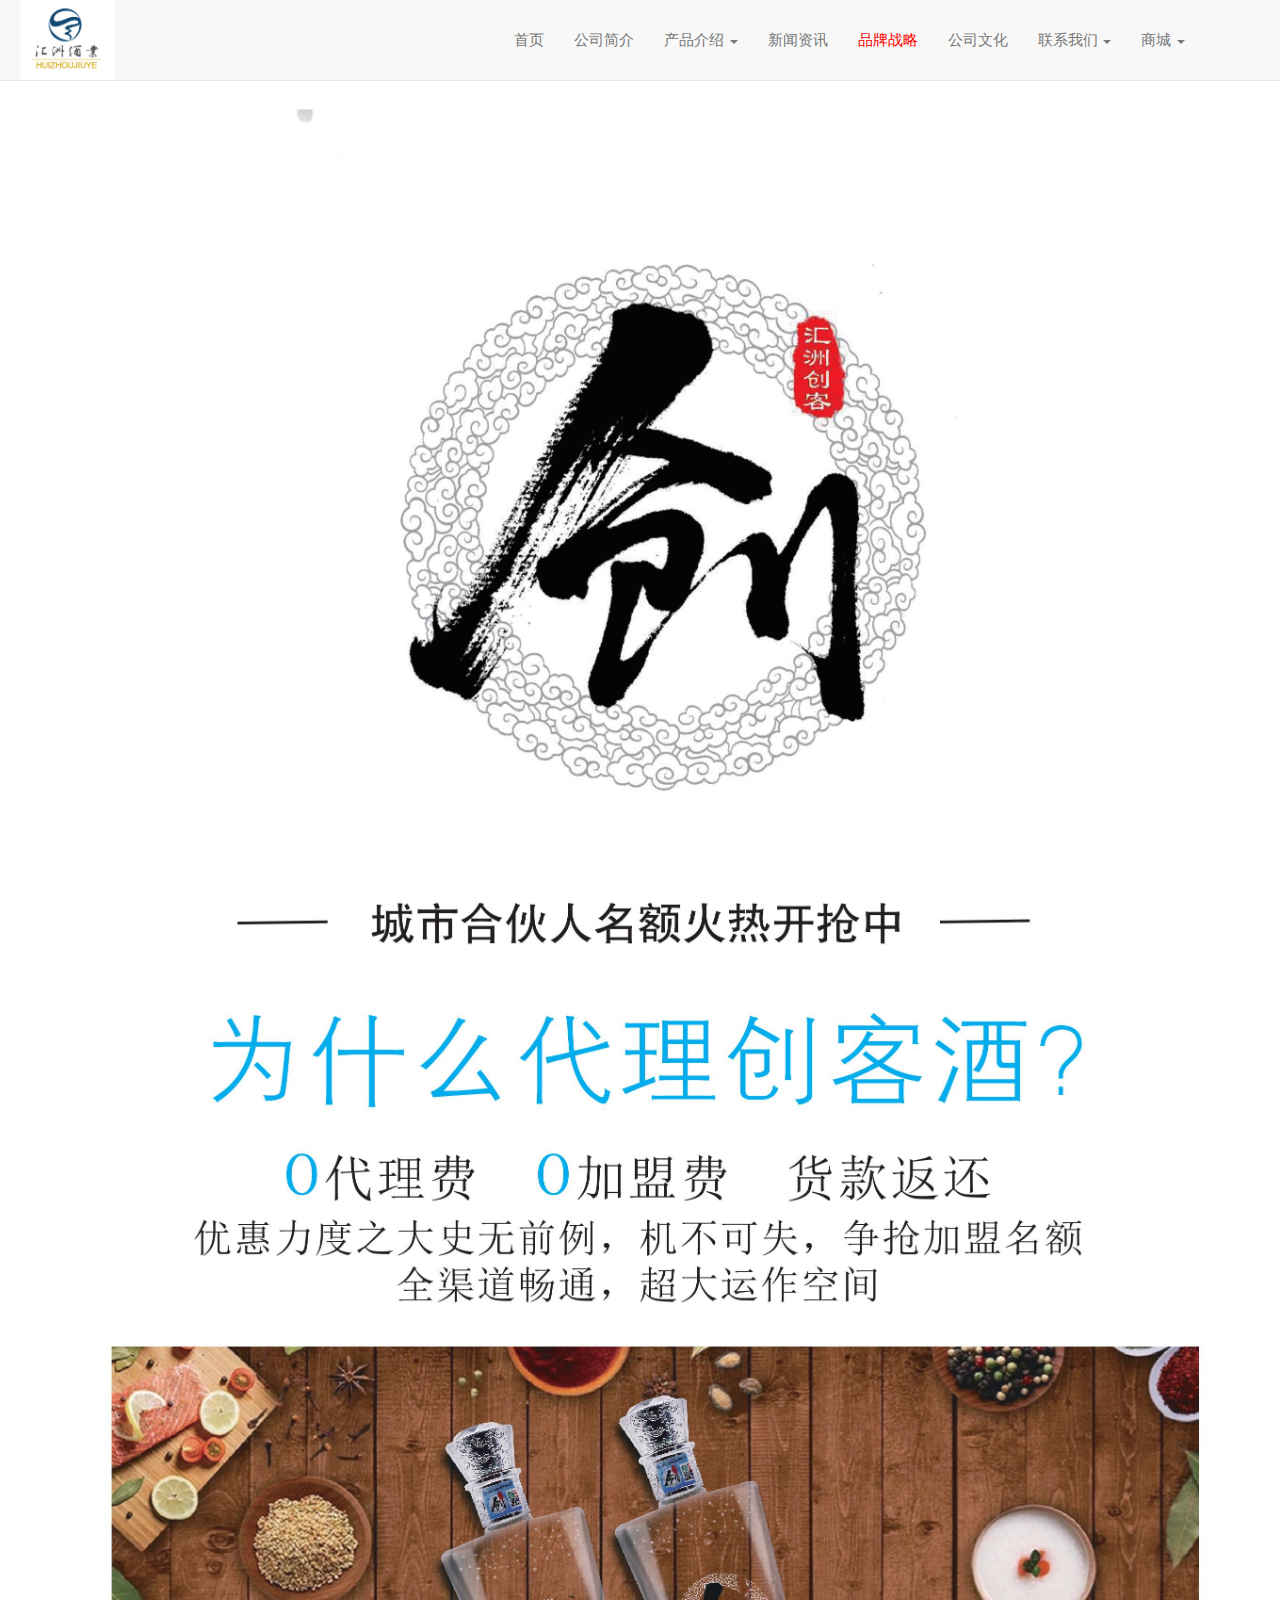
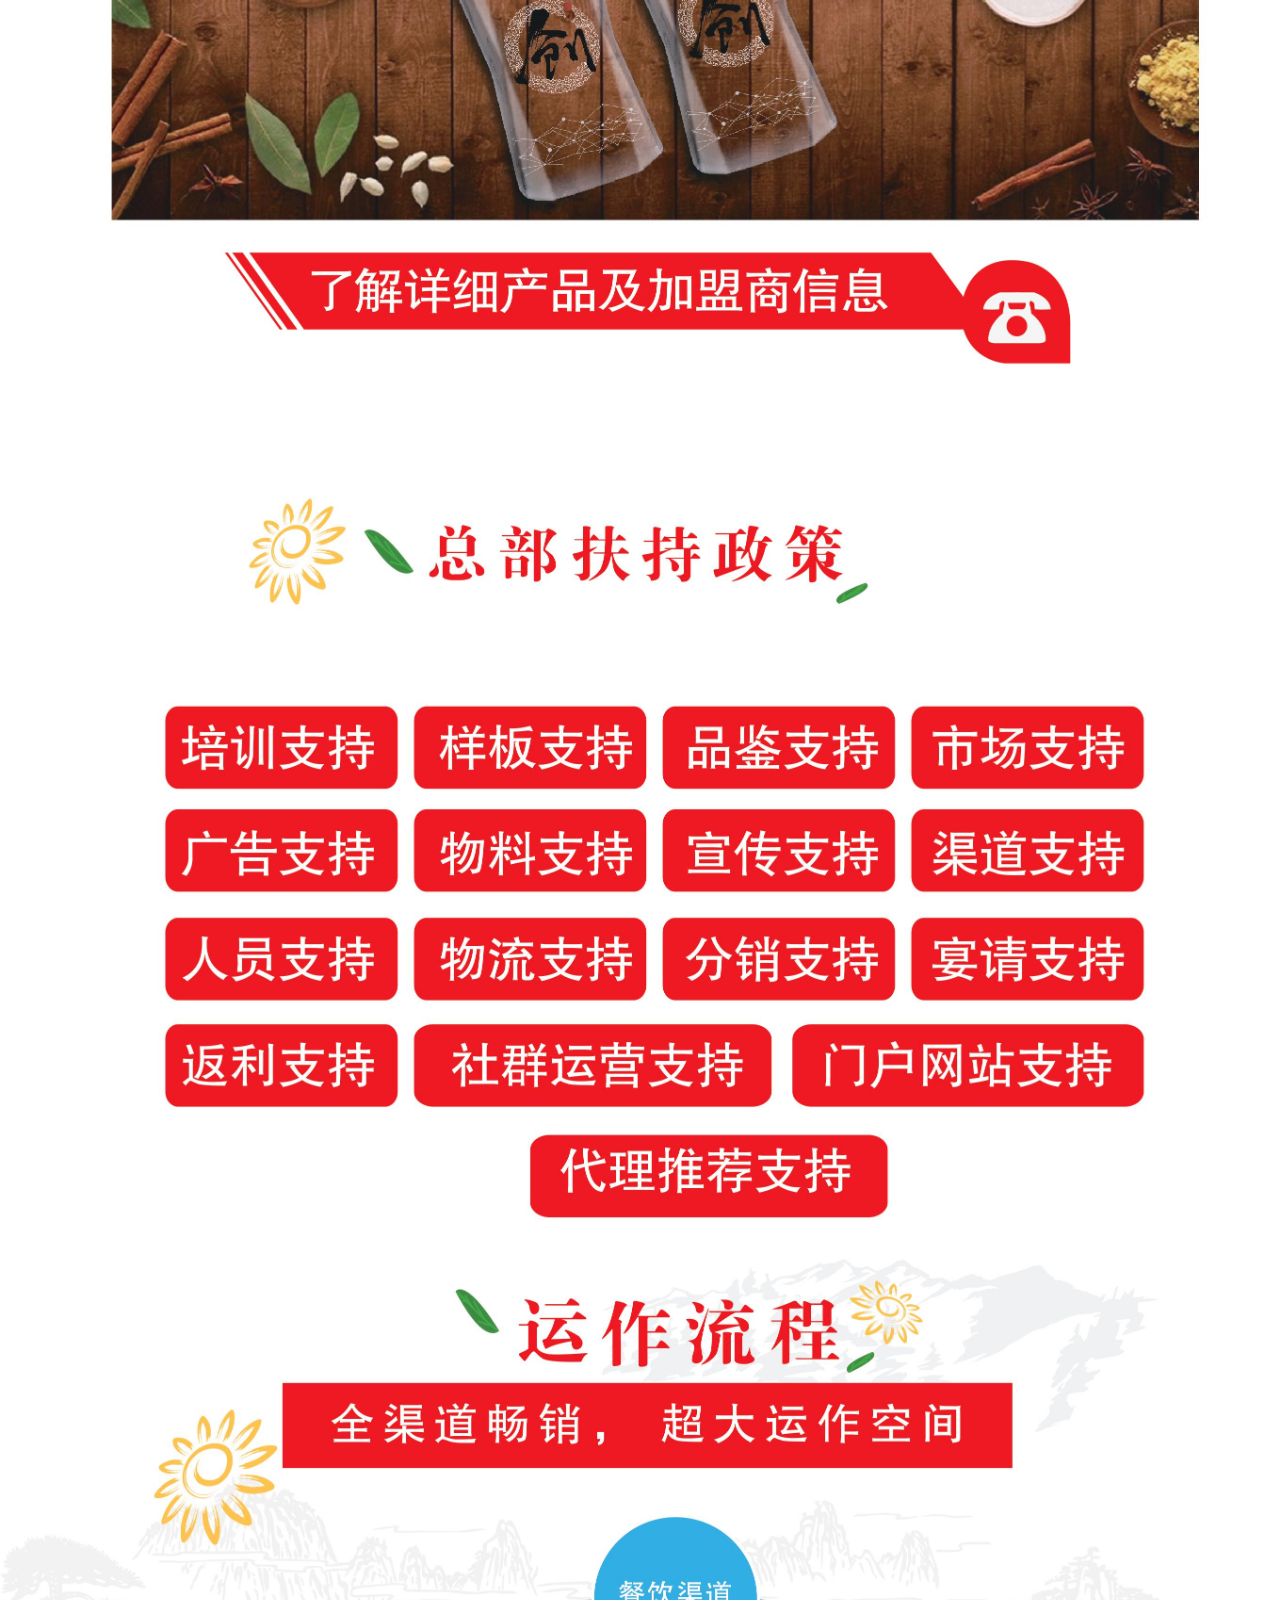
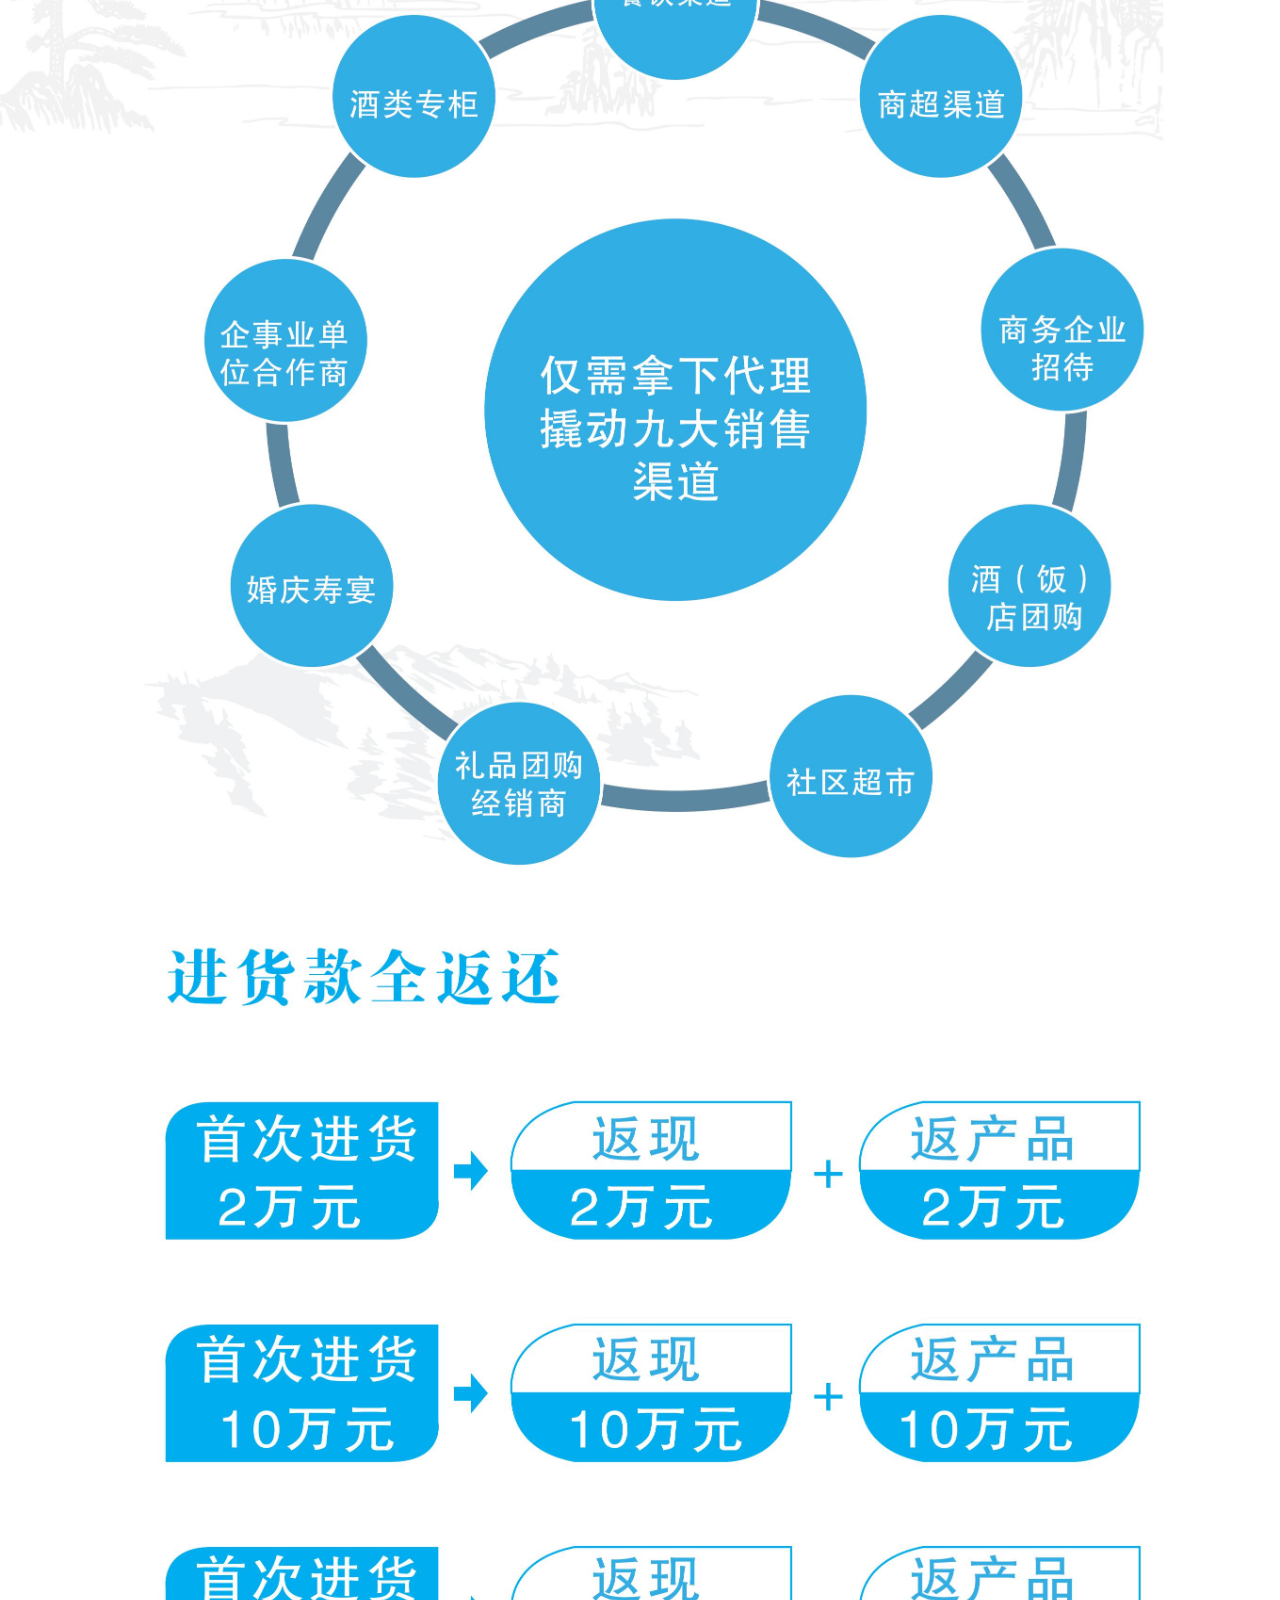
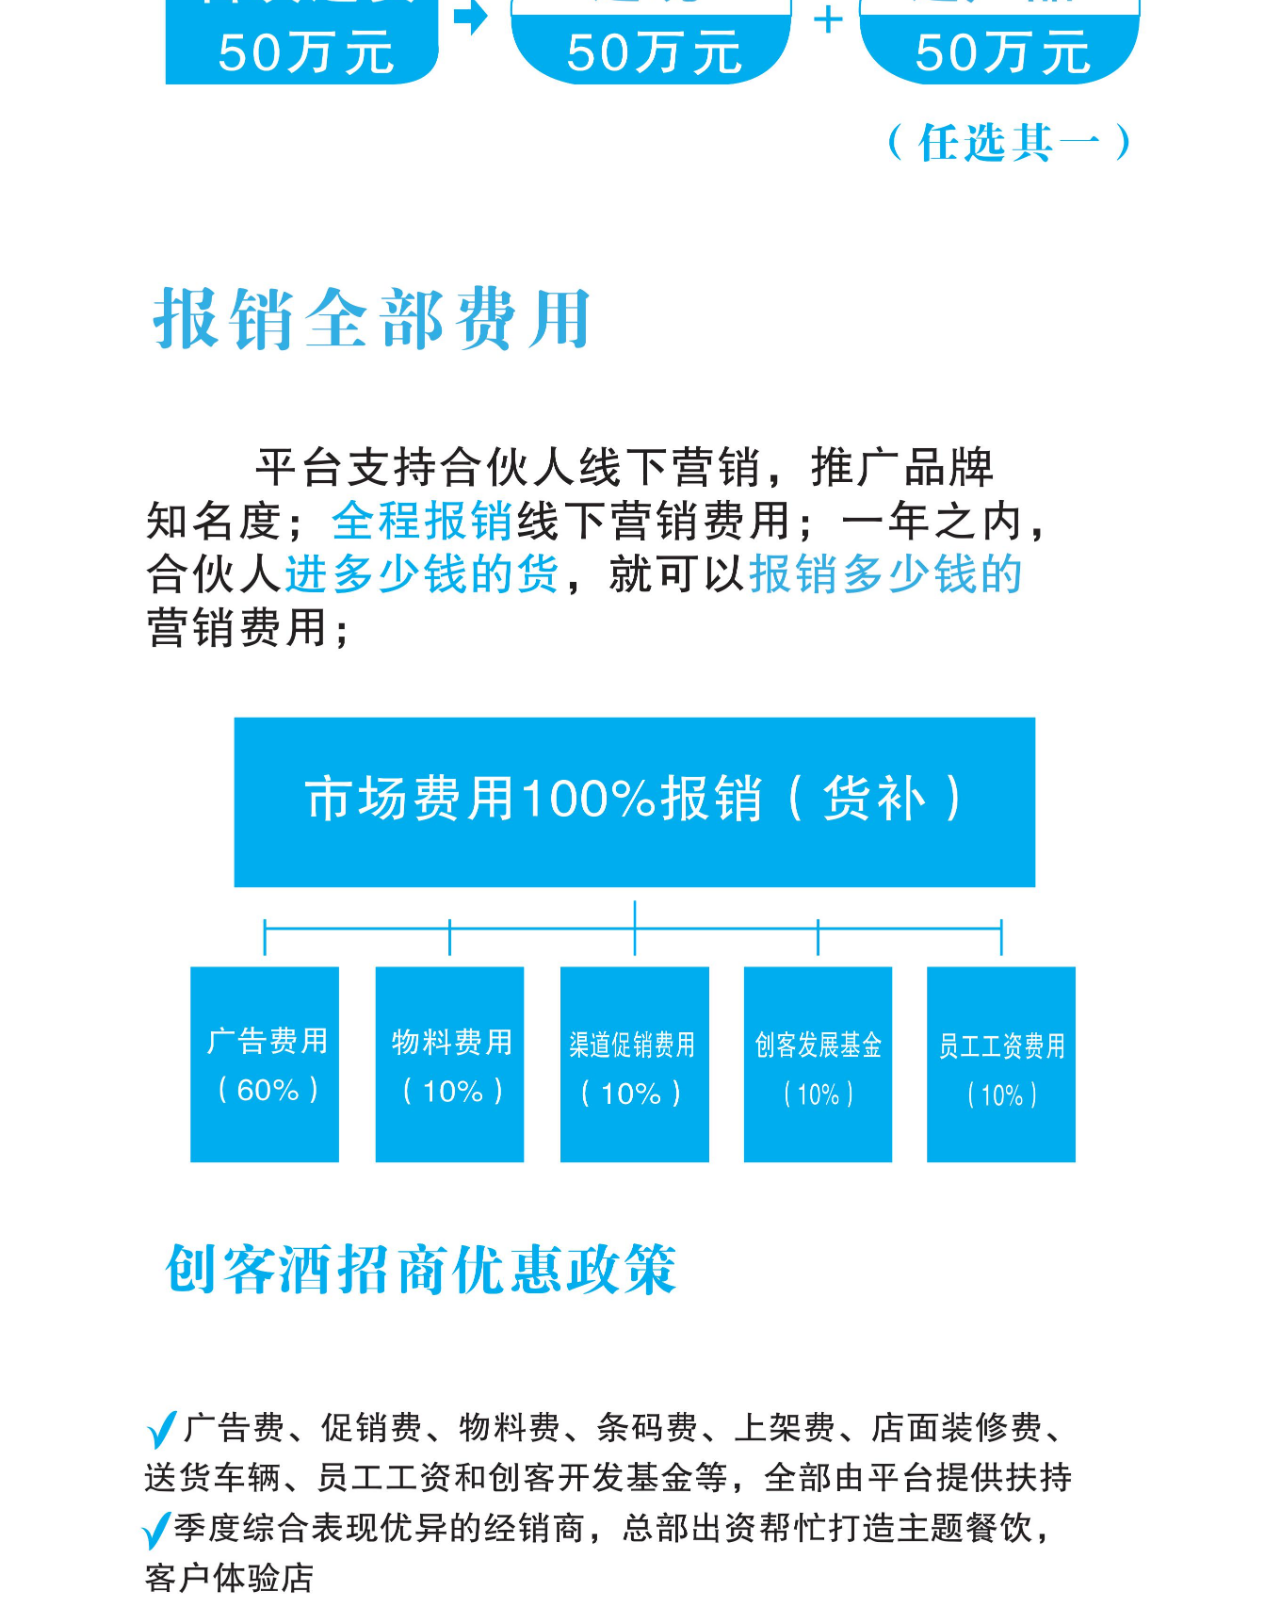
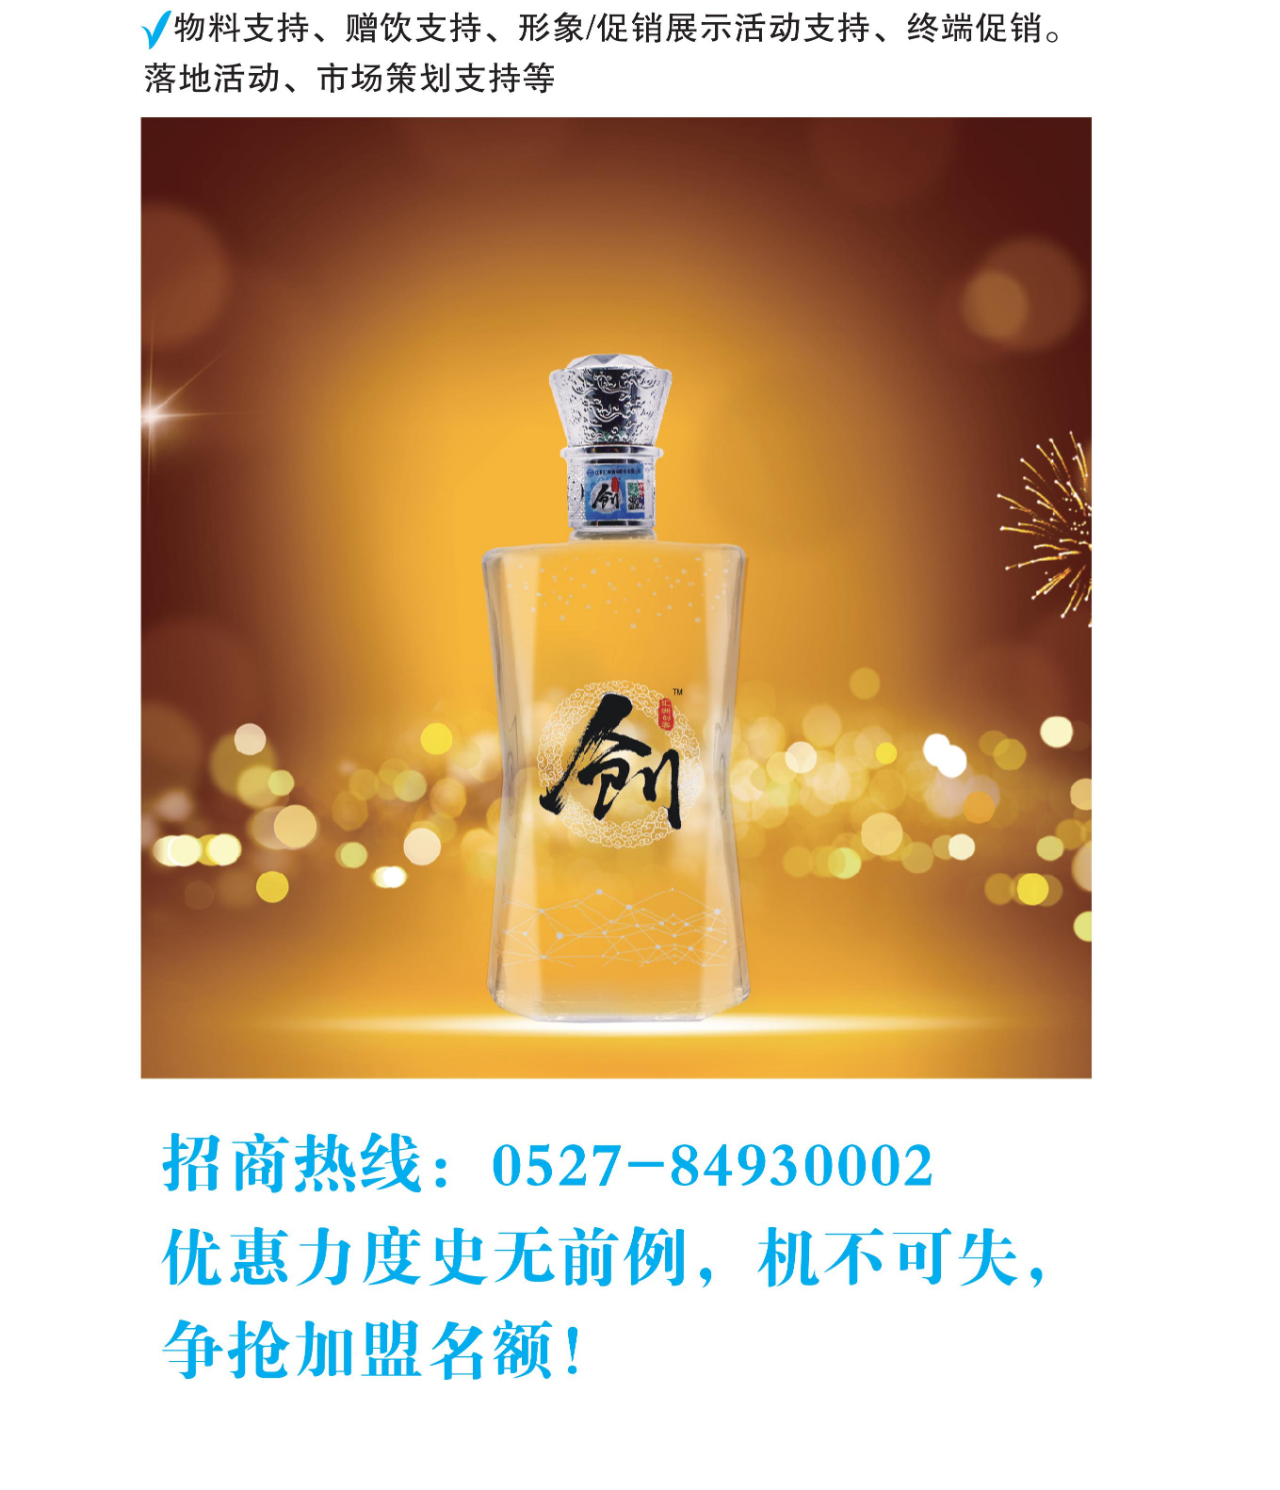
<file: pinpai.html>
<!DOCTYPE html>
<html lang="en">
<head>
    <meta charset="UTF-8">
    <title>江苏汇洲酒业有限公司</title>
    <meta name="viewport" content="width=device-width, initial-scale=1.0, maximum-scale=1, user-scalable=no">
    <link rel="stylesheet" href="css/bootstrap.css">
    <link rel="stylesheet" href="css/css.css">
    <link rel="stylesheet" href="css/mediaqueries.css">
    <script type="application/javascript" src="js/jquery-1.11.1.js"></script>
    <script type="application/javascript" src="js/bootstrap.min.js"></script>
</head>
<body>
<header>
    <nav class="navbar navbar-default navbar-fixed-top" role="navigation" id="main_menu">
        <div class="navbar-header">
            <button type="button" class="navbar-toggle" data-toggle="collapse" data-target="#menu">
                <span class="sr-only">展开导航</span>
                <span class="icon-bar"></span>
                <span class="icon-bar"></span>
                <span class="icon-bar"></span>

            </button>
            <a href="#" class="navbar-brand m_bra">
                <img src="img/logo.png" alt="" class="logo">
            </a>
        </div>
        <div class="collapse navbar-collapse m_bar" id="menu">
            <ul class="nav navbar-nav m_nav">
                <li><a href="index.html">首页</a></li>
                <li><a href="intorduction.html">公司简介</a></li>
                <li class="dropdown"><a href="" class="dropdown-toggle" data-toggle="dropdown">产品介绍 <b class="caret"></b></a>
                    <ul class="dropdown-menu">
                        <li><a href="chuangke.html">新品上市</a></li>
                        <li class="divider"></li>
                        <li><a href="chengnian.html">成年老窖</a></li>
                    </ul>
                </li>
                <li><a href="news.html">新闻资讯</a></li>
                <li><a href="pinpai.html" class="active">品牌战略</a></li>
                <li><a href="wenhua.html">公司文化</a></li>
                <li class="dropdown"><a href="" class="dropdown-toggle" data-toggle="dropdown">联系我们 <b class="caret"></b></a>
                    <ul class="dropdown-menu">
                        <li><a href=""><img src="img/wechat.jpg" style="height: auto;width: 100%;" alt=""></a></li>
                        <li><a href="">Tel:0527-8493002</a></li>
                        <li><a href="">Tel:13951092103</a></li>
                    </ul>
                </li>
                <li class="dropdown"><a href="" class="dropdown-toggle" data-toggle="dropdown">商城 <b class="caret"></b></a>
                    <ul class="dropdown-menu">
                        <li><a href=""><img src="img/shangcheng.jpg" style="height: auto;width: 100%;" alt=""></a></li>
                    </ul>
                </li>
            </ul>
        </div>
    </nav>
</header>
<div style="margin-top: 100px;">
    <div class="row">
        <img src="img/pinpai.jpg" style="width: 100%;height: auto;" alt="">
    </div>
</div>
</body>
</html>
</file>
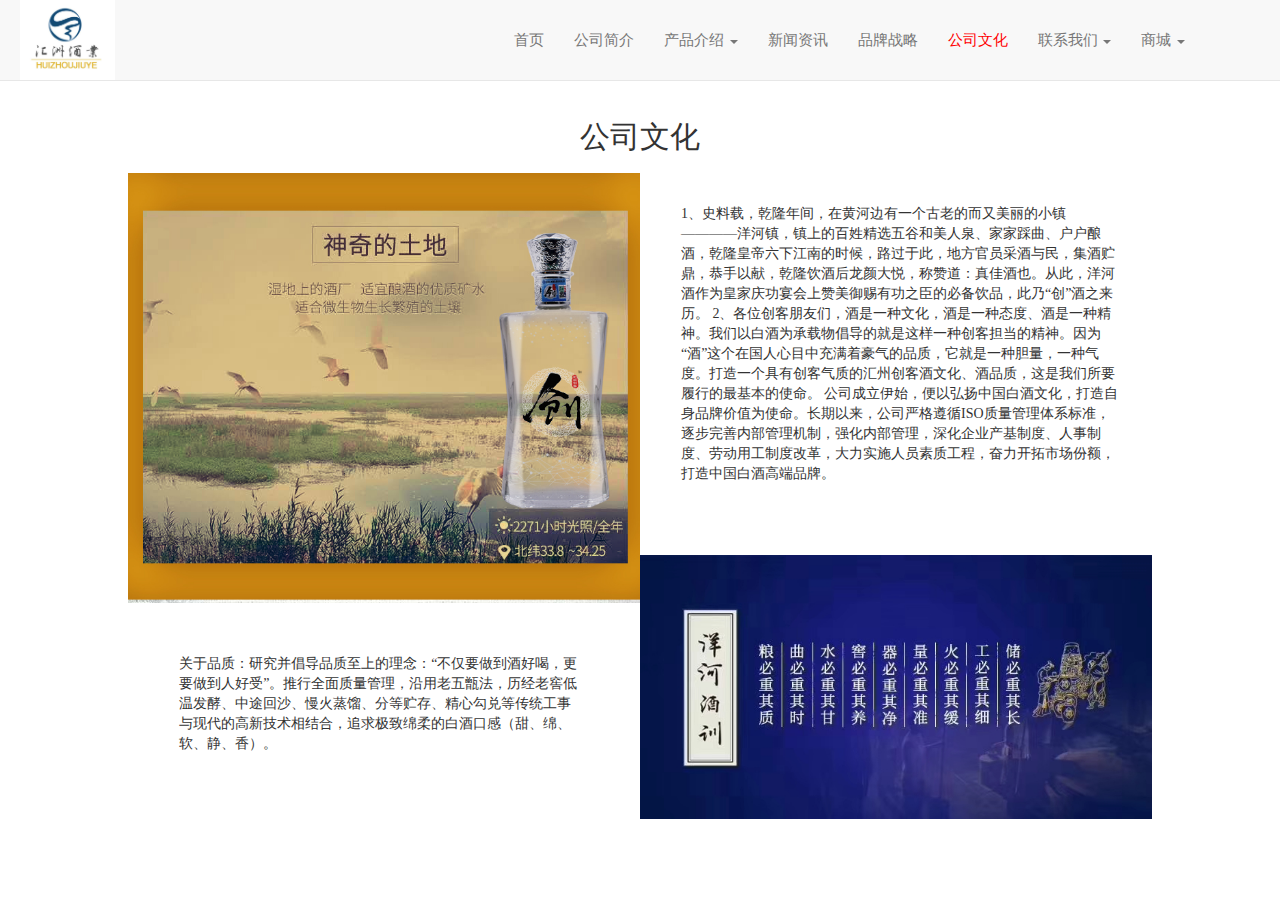
<file: wenhua.html>
<!DOCTYPE html>
<html lang="en">
<head>
    <meta charset="UTF-8">
    <title>江苏汇洲酒业有限公司</title>
    <meta name="viewport" content="width=device-width, initial-scale=1.0, maximum-scale=1, user-scalable=no">
    <link rel="stylesheet" href="css/bootstrap.css">
    <link rel="stylesheet" href="css/css.css">
    <link rel="stylesheet" href="css/mediaqueries.css">
    <script type="application/javascript" src="js/jquery-1.11.1.js"></script>
    <script type="application/javascript" src="js/bootstrap.min.js"></script>
</head>
<body>
<header>
    <nav class="navbar navbar-default navbar-fixed-top" role="navigation" id="main_menu">
        <div class="navbar-header">
            <button type="button" class="navbar-toggle" data-toggle="collapse" data-target="#menu">
                <span class="sr-only">展开导航</span>
                <span class="icon-bar"></span>
                <span class="icon-bar"></span>
                <span class="icon-bar"></span>

            </button>
            <a href="#" class="navbar-brand m_bra">
                <img src="img/logo.png" alt="" class="logo">
            </a>
        </div>
        <div class="collapse navbar-collapse m_bar" id="menu">
            <ul class="nav navbar-nav m_nav">
                <li><a href="index.html" >首页</a></li>
                <li><a href="intorduction.html">公司简介</a></li>
                <li class="dropdown"><a href="" class="dropdown-toggle" data-toggle="dropdown">产品介绍 <b class="caret"></b></a>
                    <ul class="dropdown-menu">
                        <li><a href="chuangke.html">新品上市</a></li>
                        <li class="divider"></li>
                        <li><a href="chengnian.html">成年老窖</a></li>
                    </ul>
                </li>
                <li><a href="news.html">新闻资讯</a></li>
                <li><a href="pinpai.html">品牌战略</a></li>
                <li><a href="wenhua.html" class="active">公司文化</a></li>
                <li class="dropdown"><a href="" class="dropdown-toggle" data-toggle="dropdown">联系我们 <b class="caret"></b></a>
                    <ul class="dropdown-menu">
                        <li><a href=""><img src="img/wechat.jpg" style="height: auto;width: 100%;" alt=""></a></li>
                        <li><a href="">Tel:0527-8493002</a></li>
                        <li><a href="">Tel:13951092103</a></li>
                    </ul>
                </li>
                <li class="dropdown"><a href="" class="dropdown-toggle" data-toggle="dropdown">商城 <b class="caret"></b></a>
                    <ul class="dropdown-menu">
                        <li><a href=""><img src="img/shangcheng.jpg" style="height: auto;width: 100%;" alt=""></a></li>
                    </ul>
                </li>
            </ul>
        </div>
    </nav>
</header>
<div class="row" style="margin-top: 100px;width: 80%; margin-left: auto; margin-right: auto;">
    <div class="text-center" style="margin-bottom: 20px;">
        <h2>公司文化</h2>
    </div>
    <div style="width: 100%; height: 382px;">
        <img src="img/wenhua1.jpg" style="width: 50%; height: auto; float: left" alt="">
        <p style="float: right; width: 49%;height: 382px;margin-bottom: 0px; padding: 3%;">
            1、史料载，乾隆年间，在黄河边有一个古老的而又美丽的小镇————洋河镇，镇上的百姓精选五谷和美人泉、家家踩曲、户户酿酒，乾隆皇帝六下江南的时候，路过于此，地方官员采酒与民，集酒贮鼎，恭手以献，乾隆饮酒后龙颜大悦，称赞道：真佳酒也。从此，洋河酒作为皇家庆功宴会上赞美御赐有功之臣的必备饮品，此乃“创”酒之来历。
            2、各位创客朋友们，酒是一种文化，酒是一种态度、酒是一种精神。我们以白酒为承载物倡导的就是这样一种创客担当的精神。因为“酒”这个在国人心目中充满着豪气的品质，它就是一种胆量，一种气度。打造一个具有创客气质的汇州创客酒文化、酒品质，这是我们所要履行的最基本的使命。
            公司成立伊始，便以弘扬中国白酒文化，打造自身品牌价值为使命。长期以来，公司严格遵循ISO质量管理体系标准，逐步完善内部管理机制，强化内部管理，深化企业产基制度、人事制度、劳动用工制度改革，大力实施人员素质工程，奋力开拓市场份额，打造中国白酒高端品牌。
        </p>
    </div>
    <div style="width: 100%; height: 234px;">
        <img src="img/wenhua2.jpg" style="width: 50%; height: auto; float: right;" alt="">
        <p style="float: left; width: 49%; height: 234px; padding: 5%;">
            关于品质：研究并倡导品质至上的理念：“不仅要做到酒好喝，更要做到人好受”。推行全面质量管理，沿用老五甑法，历经老窖低温发酵、中途回沙、慢火蒸馏、分等贮存、精心勾兑等传统工事与现代的高新技术相结合，追求极致绵柔的白酒口感（甜、绵、软、静、香）。
        </p>
    </div>

</div>
</body>
</html>
</file>
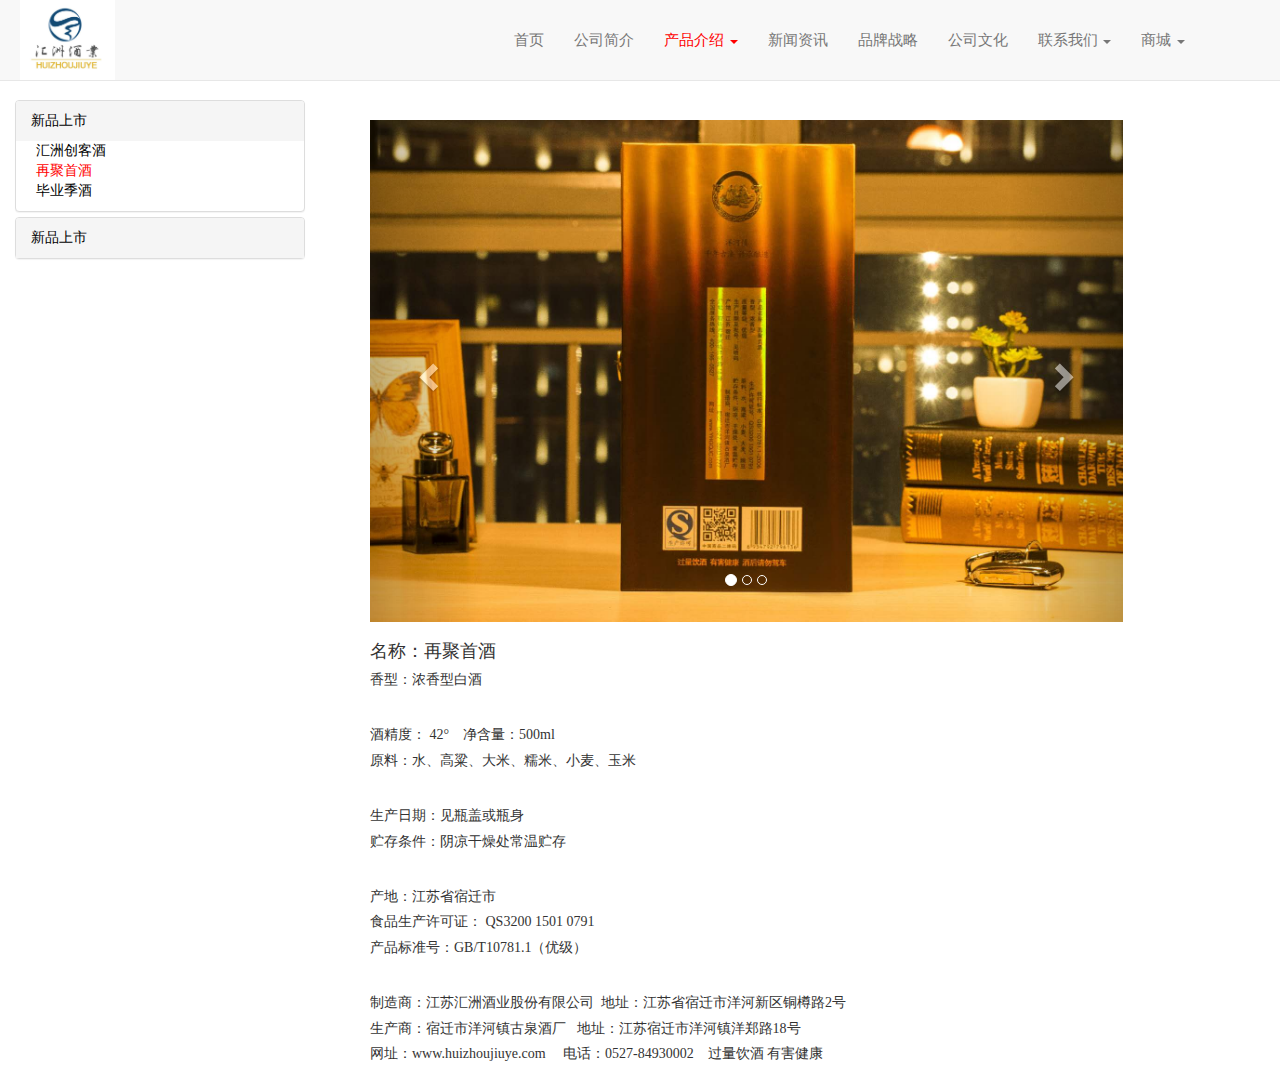
<file: zaijushou.html>
<!DOCTYPE html>
<html lang="en">
<head>
    <meta charset="UTF-8">
    <title>江苏汇洲酒业有限公司</title>
    <meta name="viewport" content="width=device-width, initial-scale=1.0, maximum-scale=1, user-scalable=no">
    <link rel="stylesheet" href="css/bootstrap.css">
    <link rel="stylesheet" href="css/css.css">
    <link rel="stylesheet" href="css/mediaqueries.css">
    <script type="application/javascript" src="js/jquery-1.11.1.js"></script>
    <script type="application/javascript" src="js/bootstrap.min.js"></script>
</head>
<body>
<header>
    <nav class="navbar navbar-default navbar-fixed-top" role="navigation" id="main_menu">
        <div class="navbar-header">
            <button type="button" class="navbar-toggle" data-toggle="collapse" data-target="#menu">
                <span class="sr-only">展开导航</span>
                <span class="icon-bar"></span>
                <span class="icon-bar"></span>
                <span class="icon-bar"></span>

            </button>
            <a href="#" class="navbar-brand m_bra">
                <img src="img/logo.png" alt="" class="logo">
            </a>
        </div>
        <div class="collapse navbar-collapse m_bar" id="menu">
            <ul class="nav navbar-nav m_nav">
                <li><a href="index.html">首页</a></li>
                <li><a href="intorduction.html">公司简介</a></li>
                <li class="dropdown"><a href="" class="dropdown-toggle active" data-toggle="dropdown">产品介绍 <b
                        class="caret"></b></a>
                    <ul class="dropdown-menu">
                        <li><a href="chuangke.html">新品上市</a></li>
                        <li class="divider"></li>
                        <li><a href="chengnian.html">成年老窖</a></li>
                    </ul>
                </li>
                <li><a href="#news">新闻资讯</a></li>
                <li><a href="pinpai.html">品牌战略</a></li>
                <li><a href="wenhua.html">公司文化</a></li>
                <li class="dropdown"><a href="" class="dropdown-toggle" data-toggle="dropdown">联系我们 <b
                        class="caret"></b></a>
                    <ul class="dropdown-menu">
                        <li><a href=""><img src="img/wechat.jpg" style="height: auto;width: 100%;" alt=""></a></li>
                        <li><a href="">Tel:0527-8493002</a></li>
                        <li><a href="">Tel:13951092103</a></li>
                    </ul>
                </li>
                <li class="dropdown"><a href="" class="dropdown-toggle" data-toggle="dropdown">商城 <b class="caret"></b></a>
                    <ul class="dropdown-menu">
                        <li><a href=""><img src="img/shangcheng.jpg" style="height: auto;width: 100%;" alt=""></a></li>
                    </ul>
                </li>
            </ul>
        </div>
    </nav>
</header>
<div class="good row" style="margin-top: 100px">
    <div class="col-md-3">
        <div class="panel-group" id="goods">
            <div class="panel panel-default">
                <div class="panel-heading">
                    <a class="accordion-toggle" data-toggle="collapse" data-parent="#goods" href="#1">新品上市</a>
                </div>
                <div id="1" class="panel-collapse collapse in">
                    <ul class="list-unstyled" style="padding-left: 20px">
                        <li><a href="chuangke.html" >汇洲创客酒</a></li>
                        <li><a href="#" class="active">再聚首酒</a></li>
                        <li><a href="biyeji.html">毕业季酒</a></li>
                    </ul>
                </div>
            </div>
            <div class="panel panel-default">
                <div class="panel-heading">
                    <a class="accordion-toggle" data-toggle="collapse" data-parent="#goods" href="#2">新品上市</a>
                </div>
                <div id="2" class="panel-collapse collapse">
                    <ul class="list-unstyled" style="padding-left: 20px;">
                        <li>中国蓝</li>
                        <li>中国红</li>
                        <li>中国梦</li>
                        <li>九五之尊</li>
                        <li>琴酒</li>
                        <li>苏甄</li>
                        <li>生态原浆</li>
                        <li>窖藏</li>
                        <li>封坛原浆</li>
                        <li>私藏酒</li>
                        <li>吉祥如意</li>
                        <li>柔和大曲</li>
                        <li>洋河镇普曲洋河镇优曲</li>
                        <li>江苏普曲</li>
                        <li>人民小酒</li>
                        <li>革命小酒</li>
                        <li>高粱白酒</li>
                        <li>蓝色典藏</li>
                        <li>红花瓷</li>
                        <li>封坛大典</li>
                        <li>蓝色优曲蓝花国瓷</li>
                        <li>青花国瓷</li>
                    </ul>
                </div>
            </div>
        </div>
    </div>
    <div class="col-md-8 goods_item">
        <div class="col-md-12 carousel slide" style="margin-bottom: 20px;" data-ride="carousel" id="chuangke">
            <ol class="carousel-indicators">
                <li data-target="#chuangke" data-slide-to="0" class="active"></li>
                <li data-target="#chuangke" data-slide-to="1"></li>
                <li data-target="#chuangke" data-slide-to="2"></li>
            </ol>
            <!--幻灯片-->
            <div class="carousel-inner">
                <div class="item active">
                    <img src="img/jushou1.jpg" alt="">
                </div>
                <div class="item">
                    <img src="img/jushou2.jpg" alt="">
                </div>
                <div class="item">
                    <img src="img/jushou3.jpg" alt="">
                </div>
            </div>
            <a class="left carousel-control" href="#chuangke" data-slide="prev">
                <span class="glyphicon glyphicon-chevron-left"></span>
            </a>
            <a class="right carousel-control" href="#chuangke" data-slide="next">
                <span class="glyphicon glyphicon-chevron-right"></span>
            </a>
        </div>
        <div>
            <h4>
                名称：再聚首酒
            </h4>
            <h5>香型：浓香型白酒</h5>     
            <h5>酒精度： 42°    净含量：500ml</h5>
            <h5>原料：水、高粱、大米、糯米、小麦、玉米</h5>   
            <h5>生产日期：见瓶盖或瓶身</h5>
            <h5>贮存条件：阴凉干燥处常温贮存</h5>   
            <h5>产地：江苏省宿迁市</h5>
            <h5>食品生产许可证： QS3200 1501 0791</h5>
            <h5>产品标准号：GB/T10781.1（优级）</h5>      
            <h5>制造商：江苏汇洲酒业股份有限公司  地址：江苏省宿迁市洋河新区铜樽路2号</h5>
            <h5>生产商：宿迁市洋河镇古泉酒厂   地址：江苏宿迁市洋河镇洋郑路18号</h5>
            <h5>网址：www.huizhoujiuye.com     电话：0527-84930002    过量饮酒 有害健康</h5>
        </div>
    </div>
</div>
</body>
</html>
</file>
<file: css/css.css>
*{
    font-family: 微软雅黑;
}
/*li{*/
    /*text-align: center;*/
/*}*/
a{
    color: black;
}
a:hover, a.active{
    text-decoration: none;
    color: red;
}
.navbar{
    margin-bottom: 0px;
}
.navbar-brand{
    padding: 0px;
}
.logo{
    height: 100%;
    width: auto;
}
.navbar-nav{
    float: right;
}
.navbar-default .navbar-nav > li > a:hover,
/*.navbar-default .navbar-nav > li > a:focus,*/
.navbar-default .navbar-nav > .open > a,
/*.navbar-default .navbar-nav > .open > a:hover,*/
.navbar-default .navbar-nav > .open > a:focus
{
    color: red;
    background-color: transparent;
}
.navbar-default .navbar-nav > li > a:focus{
    color: #777;
}
.m_nav li a.active{
    color: red;
}
#box{
     margin-top: 80px;
  }

#box2{
    /*height: 200px;*/
}
.news .title{
     margin-top: 20px;
    margin-bottom: 20px;
 }
.row{
    margin-right: 0px;
    margin-left: 0px;
}
#box2>.carousel-indicators{
    left: 85%;
    bottom: 0px;
    margin-left: 0px;
    width: auto;
}
#box2 .carousel-indicators li{
    background: #ccc;
    border: none;
}
#box2 .carousel-indicators li.active{
    background-color: red;
    border: none;
}
.col-md-6,.col-md-12{
    padding-left: 0px;
    padding-right: 0px;
}
.title{
    margin-bottom: 20px;
}
.good_item{
    overflow: hidden;
}
.good_item img{
    cursor: pointer;
    transition: all 1s;
}
.good_item img:hover{
    transform: scale(1.2);
}
.good_desc{
    text-align: center;
    white-space: nowrap;
    padding-top: 8%;
    padding-bottom: 10%;
}
.good_desc h1{
    /*font-weight: bold;*/
    color: #e23d0e;
    margin-bottom: 16px;
}

.good_desc h2{
    margin-bottom: 16px;
    font-weight: 400;
}

.good_desc p{
    font-size: 1.1em;
    color: #3e3e3e;
}
.copyright{
    width: 100%;
    height: auto;
    white-space: nowrap;
    text-align: center;
}
.main_content{
    width: 100%;
    height: auto;
    padding: 0px;
}
.main_content .content{
    width: 80%;
    height: 1141px;
    margin: 0px auto;
}
.good{
    margin-top: 20px;
}
.goods_item{
    border-radius: 10px;
    padding: 20px 50px;
}
.news_main{
    margin-top: 100px;
}
</file>
<file: css/mediaqueries.css>
@media screen and (min-width: 768px){
    .navbar,
    .m_bar,
    .m_bra,
    .m_nav{
        min-height: 80px;
    }
    .m_bra{
        margin-left: 20px;
    }
    .m_nav{
        margin-right: 80px ;
    }
    .m_nav>li>a{
        height: 80px;
        font-size: 15px;
        padding-top: 30px;
        //font-weight: bold;
    }
    /*.carousel{*/
        /*top: 80px;*/
    /*}*/
}
@media screen and (max-width: 767px){
    li{
        text-align: center;
    }
    .m_nav{
        width: 100%;
    }
    .m_nav>li{
        width: 100%;
        text-align: center;
    }
}
</file>
